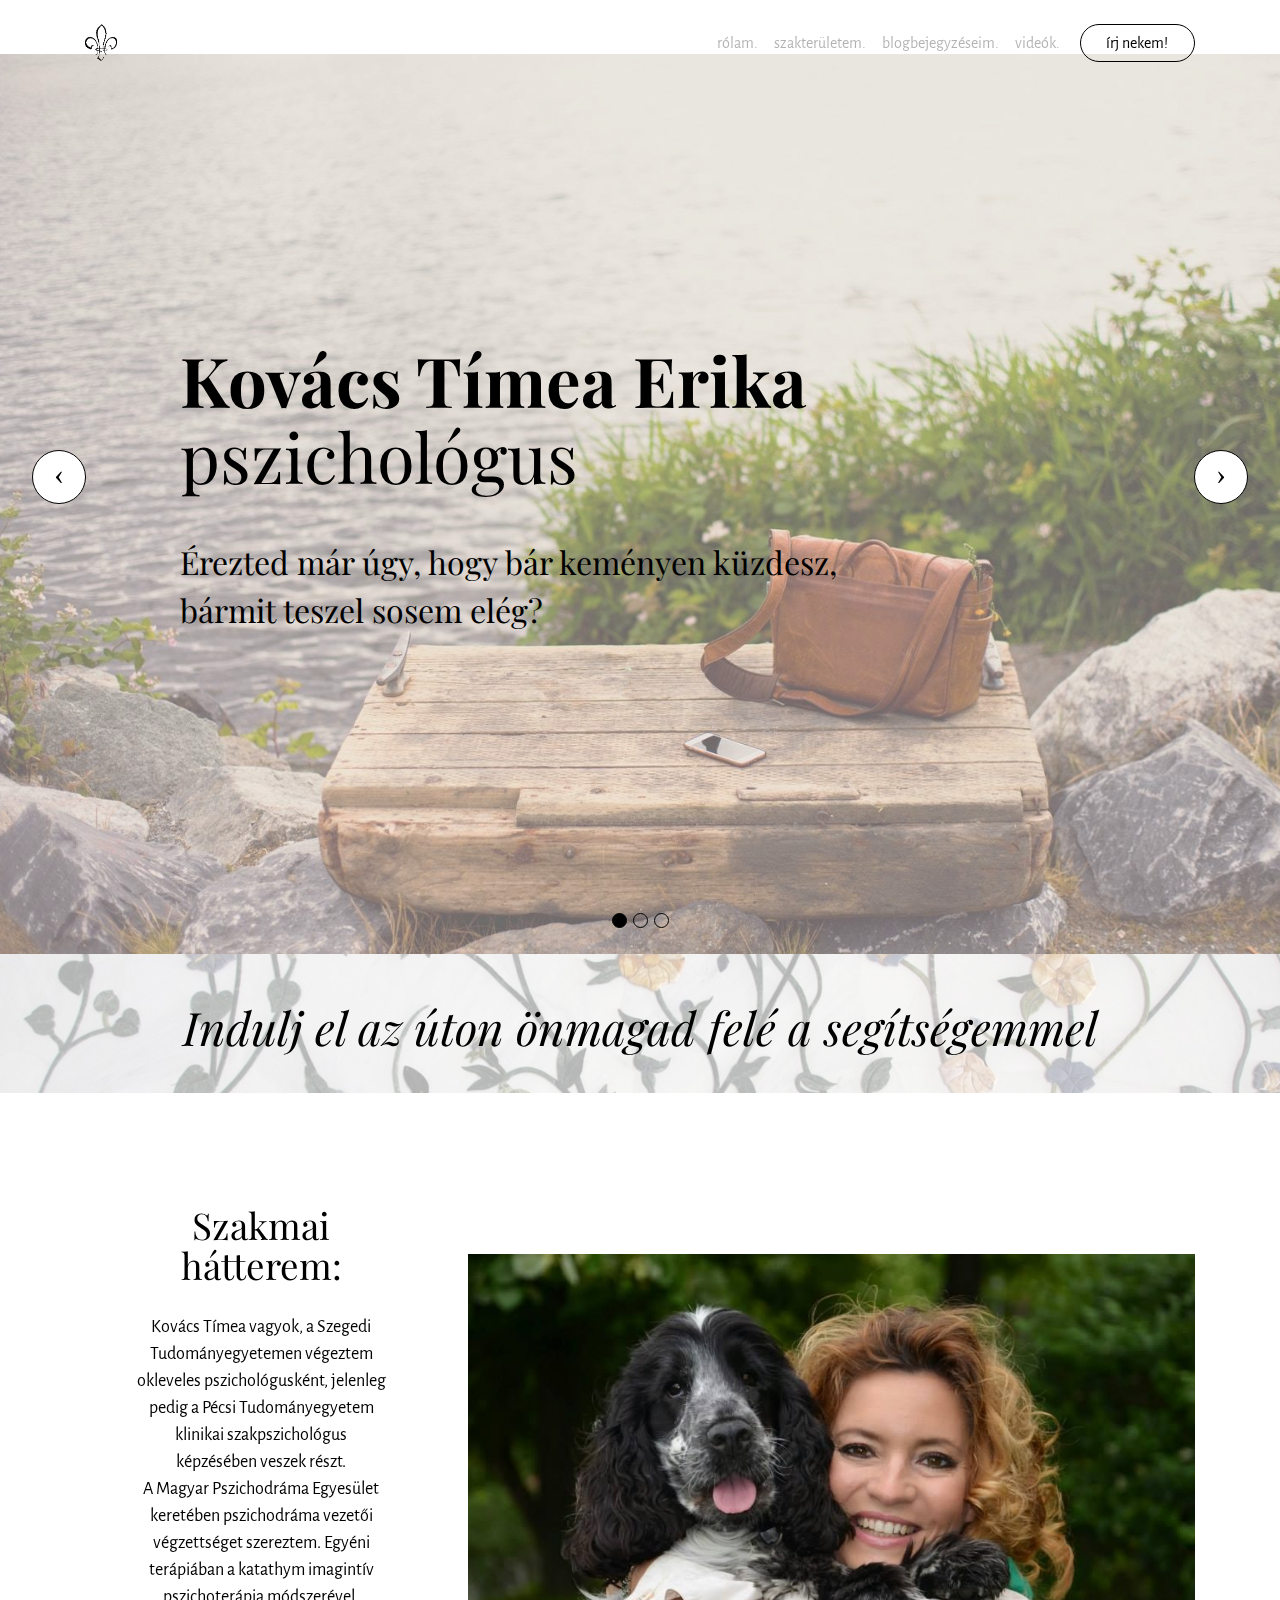
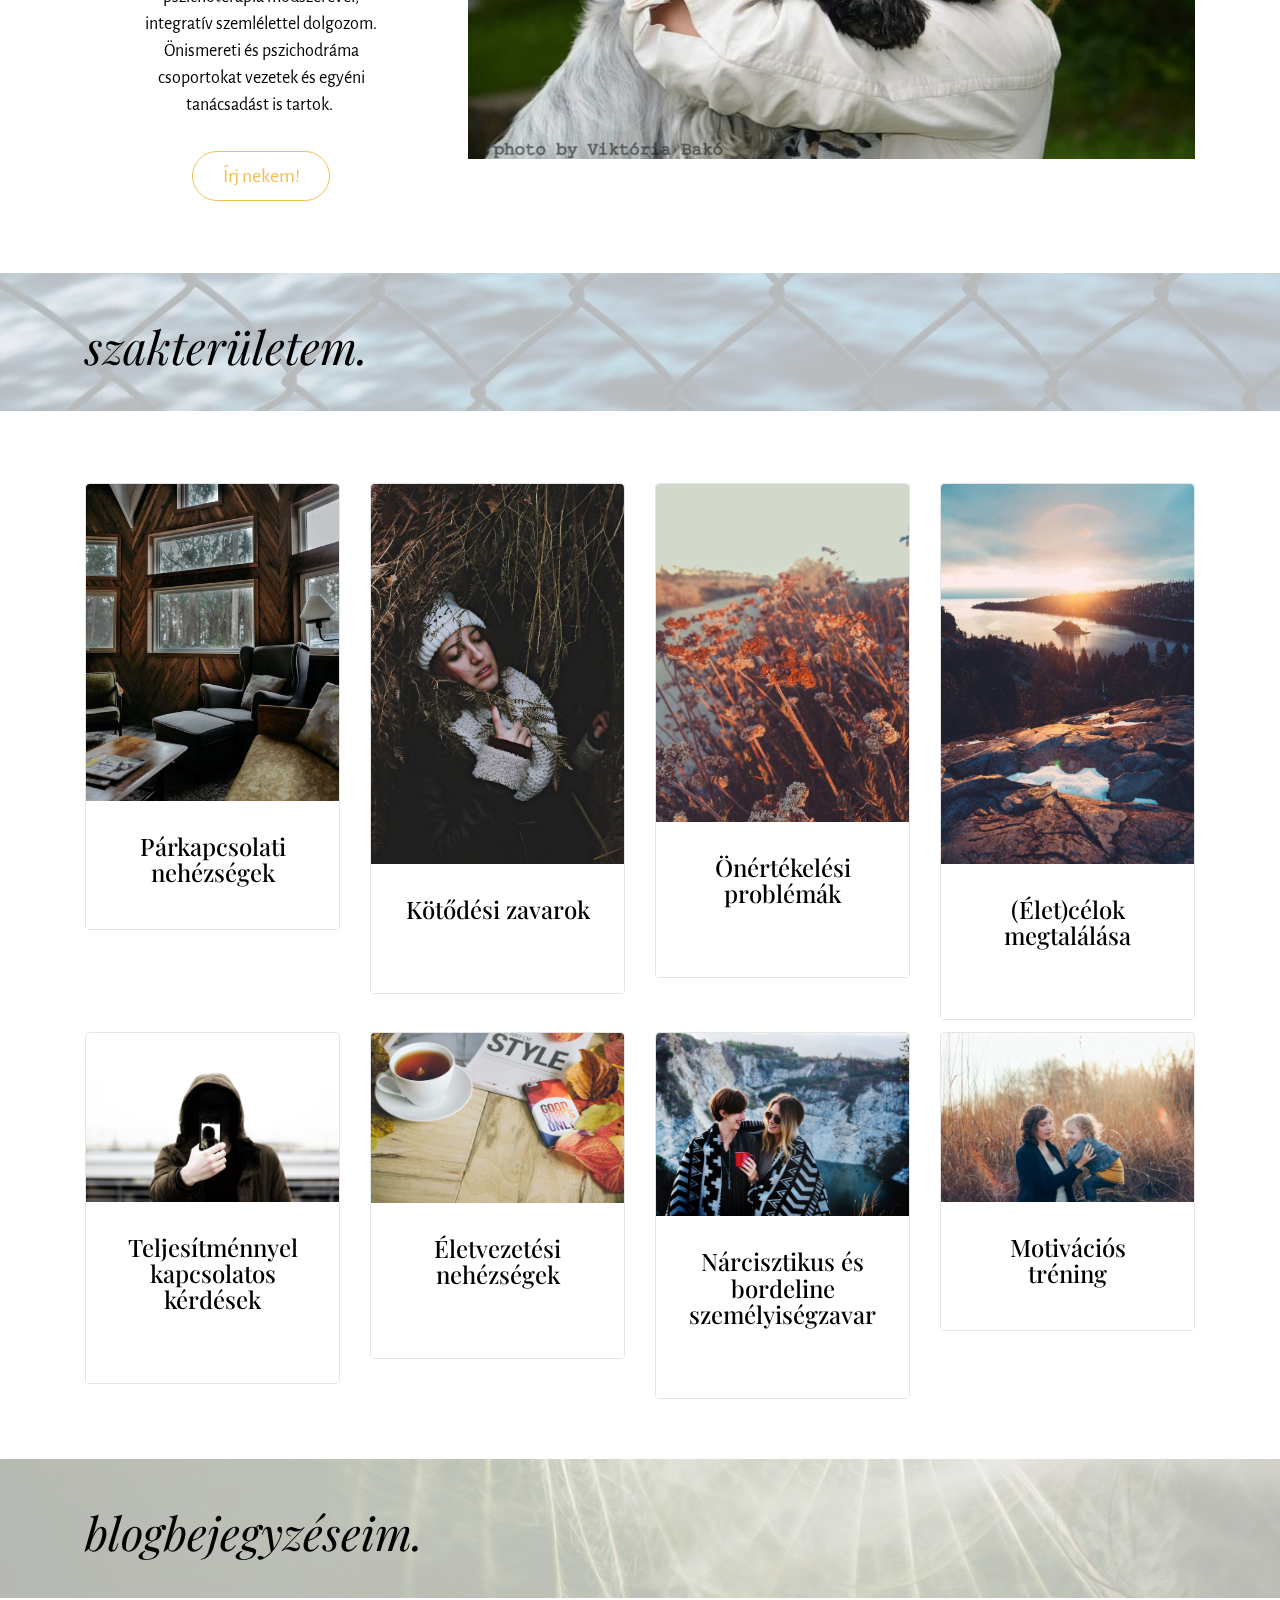
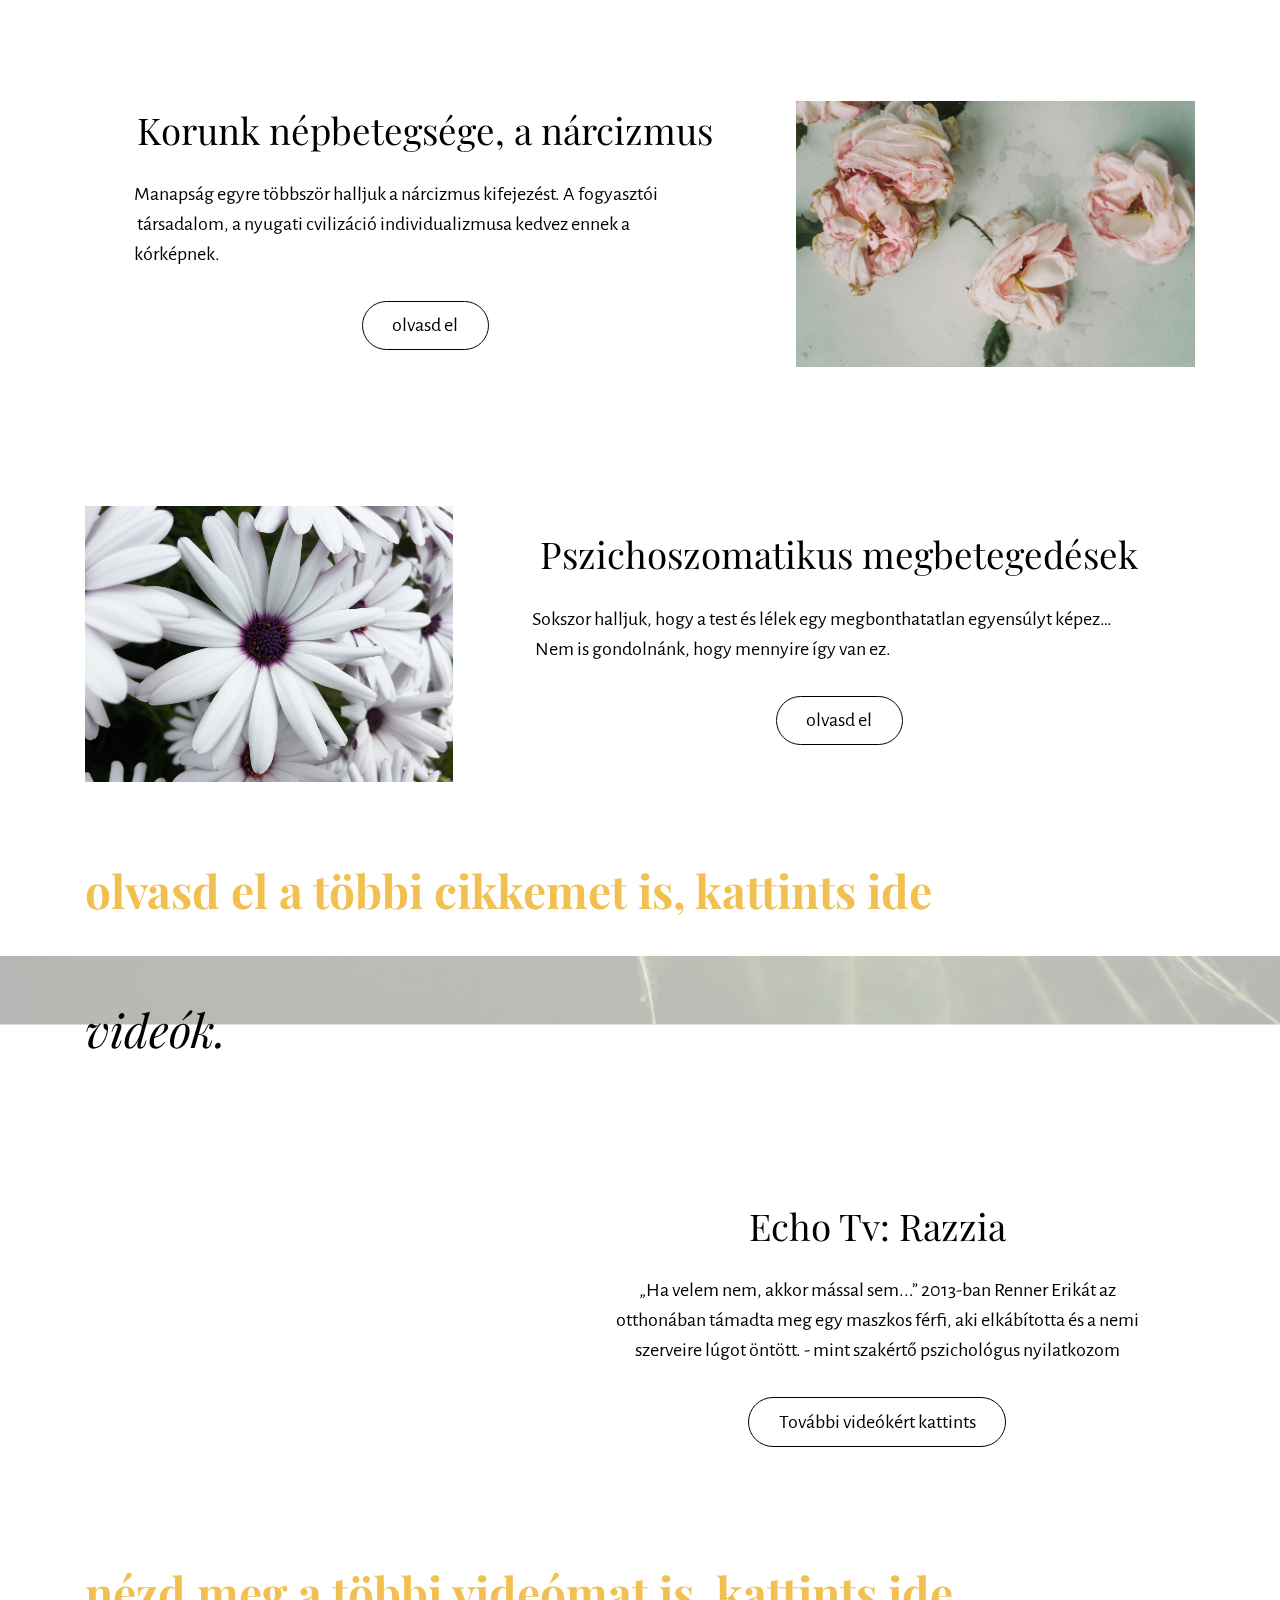
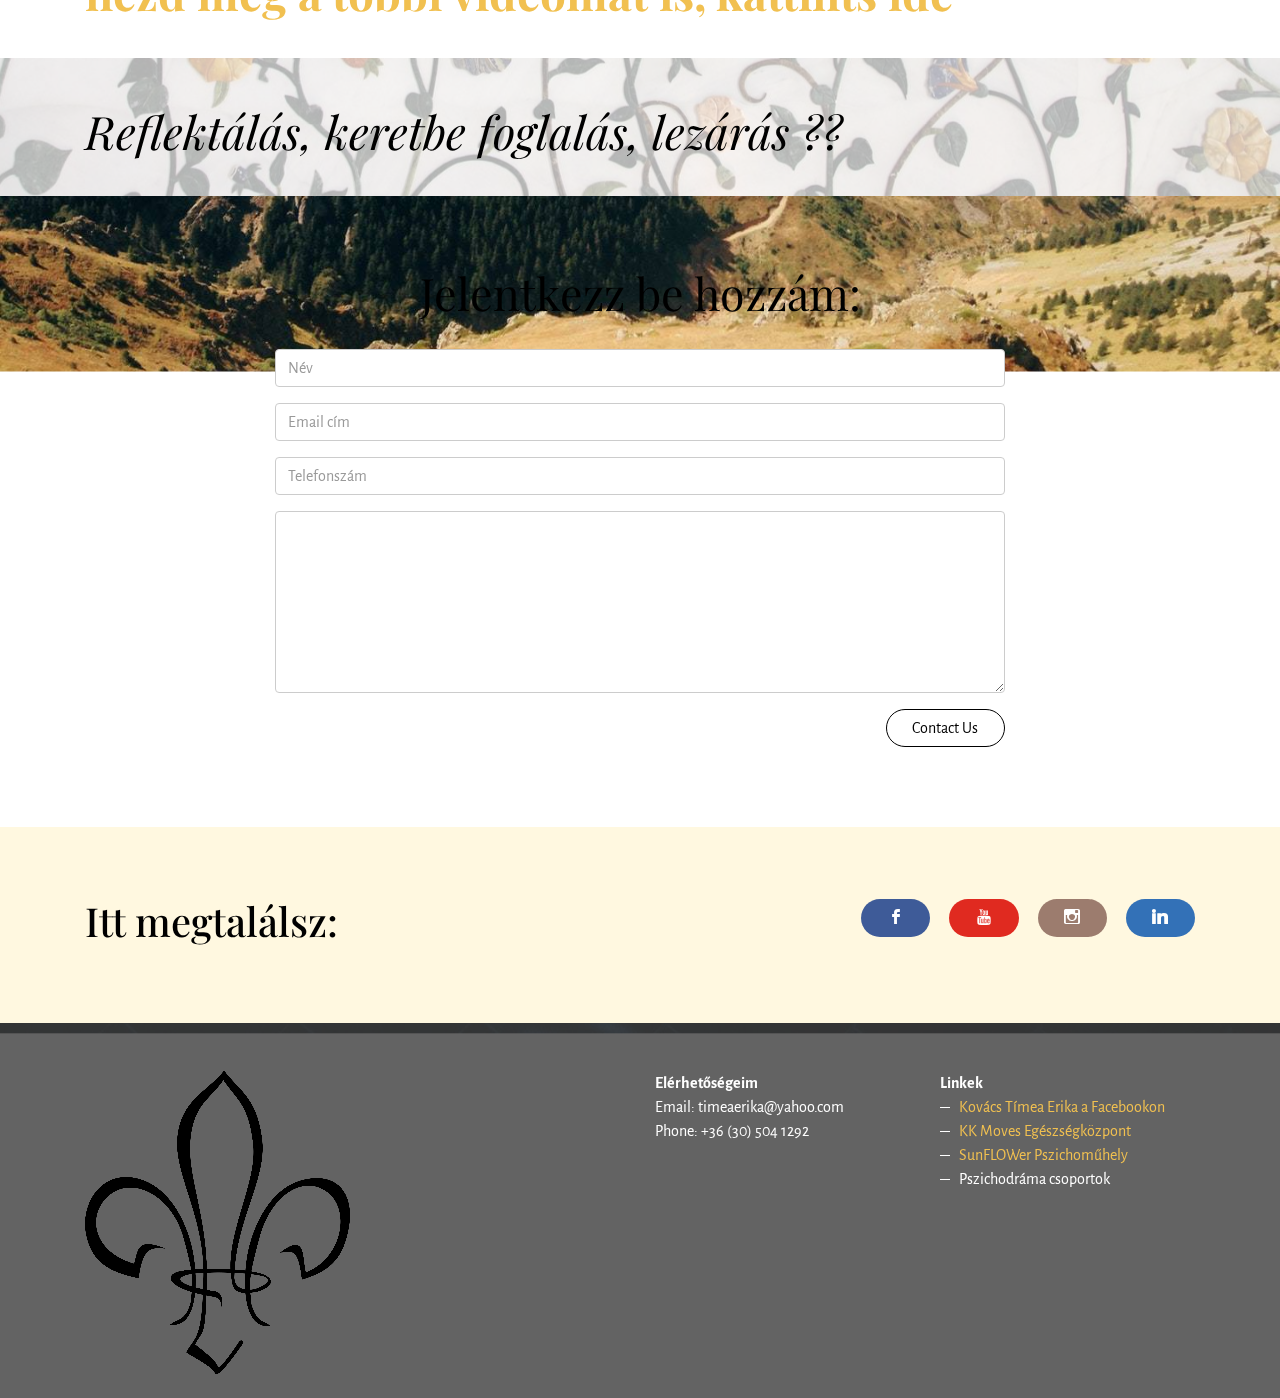
<file: index.html>
<!DOCTYPE html>
<html>
<head>
  <!-- Site made with Mobirise Website Builder v4.3.4, https://mobirise.com -->
  <meta charset="UTF-8">
  <meta http-equiv="X-UA-Compatible" content="IE=edge">
  <meta name="generator" content="Mobirise v4.3.4, mobirise.com">
  <meta name="viewport" content="width=device-width, initial-scale=1">
  <link rel="shortcut icon" href="assets/images/clipart-stylized-fleur-de-lis-111x128.png" type="image/x-icon">
  <meta name="description" content="">
  <title>Home</title>
  <link rel="stylesheet" href="https://fonts.googleapis.com/css?family=Alegreya+Sans:400,700&subset=latin,vietnamese,latin-ext">
  <link rel="stylesheet" href="https://fonts.googleapis.com/css?family=Playfair+Display:400,700&subset=latin,cyrillic">
  <link rel="stylesheet" href="assets/tether/tether.min.css">
  <link rel="stylesheet" href="assets/bootstrap/css/bootstrap.min.css">
  <link rel="stylesheet" href="assets/socicon/css/socicon.min.css">
  <link rel="stylesheet" href="assets/puritym/css/style.css">
  <link rel="stylesheet" href="assets/mobirise/css/mbr-additional.css" type="text/css">
  
  
  
</head>
<body>
<nav class="navbar navbar-light mbr-navbar navbar-transparent" id="menu-0" data-rv-view="146">
    <div class="container">
        <button class="navbar-toggler pull-right hidden-md-up" type="button" data-toggle="collapse" data-target="#exCollapsingNavbar2">
            <div class="hamburger-icon"></div>
        </button>

        <div class="clearfix"></div>
        <div class="collapse navbar-toggleable-sm" id="exCollapsingNavbar2">
            <span class="navbar-logo"><a href="https://mobirise.com"><img src="assets/images/clipart-stylized-fleur-de-lis-111x128.png" alt="Mobirise"></a></span>
            <span><a class="navbar-brand text-white" href="https://mobirise.com"></a></span>

            <ul class="nav navbar-nav pull-xs-right"><li class="nav-item"><a class="btn btn-secondary-outline" href="index.html#form1-4">írj nekem!</a></li></ul>

            <ul class="nav navbar-nav pull-xs-right"><li class="nav-item"><a class="nav-link" href="index.html#msg-box4-i">rólam.</a></li><li class="nav-item"><a class="nav-link" href="index.html#content5-j">szakterületem.</a></li><li class="nav-item"><a class="nav-link" href="munkaim.html#content5-z" target="_blank">blogbejegyzéseim.</a></li> <li class="nav-item"><a class="nav-link" href="munkaim.html#content5-1b" target="_blank">videók.</a></li></ul>
        </div>
    </div>
</nav>

<section class="mbr-slider mbr-section mbr-section__container carousel slide mbr-section-nopadding mbr-after-navbar" data-ride="carousel" data-keyboard="false" data-wrap="true" data-interval="false" id="slider-f" data-rv-view="128" style="background-color: rgb(255, 255, 255);">
    <div>
        <div>
            <div>
                <ol class="carousel-indicators">
                    <li data-app-prevent-settings="" data-target="#slider-f" class="active" data-slide-to="0"></li><li data-app-prevent-settings="" data-target="#slider-f" data-slide-to="1"></li><li data-app-prevent-settings="" data-target="#slider-f" data-slide-to="2"></li>
                </ol>
                <div class="carousel-inner" role="listbox">
                    <div class="mbr-section carousel-item dark center mbr-section-full active" style="background-image: url(assets/images/mbr-1620x1080.jpg);">
                        <div class="mbr-table-cell">
                         <div class="mbr-overlay" style="opacity: 0.4; background-color: rgb(255, 255, 255);"></div>
                            <div class=" container">
                                
                                <div class="row">
                                    <div class="col-md-8 col-md-offset-1">
                                        <h2 class="mbr-section-title display-1"><strong>Kovács Tímea Erika</strong>&nbsp;<br>pszichológus</h2>
                                        <p class="lead">Érezted már úgy, hogy bár keményen küzdesz, bármit teszel sosem elég?&nbsp;</p>

                                        
                                    </div>
                                </div>
                            </div>
                        </div>
                    </div><div class="mbr-section carousel-item dark center mbr-section-full" style="background-image: url(assets/images/mbr-1.jpg);">
                        <div class="mbr-table-cell">
                         <div class="mbr-overlay" style="opacity: 0.5; background-color: rgb(255, 255, 255);"></div>
                            <div class=" container">
                                
                                <div class="row">
                                    <div class="col-md-8 col-md-offset-3 text-xs-right">
                                        
                                        <p class="lead"><strong>Túlzottan számít mások véleménye? Gyakran találod magad olyan kapcsolatokban, ahol egy idő után úgy érzed mintha nem is Te lennél?<br></strong><br><em>Mintha elveszett volna belőled valami...</em></p>

                                        
                                    </div>
                                </div>
                            </div>
                        </div>
                    </div><div class="mbr-section carousel-item dark center mbr-section-full" style="background-image: url(assets/images/mbr-1440x1080.jpg);">
                        <div class="mbr-table-cell">
                         <div class="mbr-overlay"></div>
                            <div class=" container">
                                
                                <div class="row">
                                    <div class="col-md-8 col-md-offset-2 text-xs-center">
                                        
                                        <p class="lead">Gyakran tör rád szorongás, és egyre inkább úgy érzed, hogy egyedül nem boldogulsz?
<br>Lehet, hogy túl erősen működik benned a megfelelni vágyás…
<br><br>Érdemes ilyenkor kicsit önmagunkkal törődnünk!</p>

                                        
                                    </div>
                                </div>
                            </div>
                        </div>
                    </div>
                </div>
                
                <a data-app-prevent-settings="" class="left carousel-control" role="button" data-slide="prev" href="#slider-f">
                    <span class="icon-prev" aria-hidden="true"></span>
                    <span class="sr-only">Previous</span>
                </a>
                <a data-app-prevent-settings="" class="right carousel-control" role="button" data-slide="next" href="#slider-f">
                    <span class="icon-next" aria-hidden="true"></span>
                    <span class="sr-only">Next</span>
                </a>
            </div>
        </div>
    </div>
</section>

<section class="mbr-section mbr-parallax-background col-undefined" id="content5-h" data-rv-view="140" style="background-image: url(assets/images/mbr-1-1620x1080.jpg); padding-top: 3rem; padding-bottom: 0rem;">
    <div class="mbr-overlay" style="opacity: 0.7; background-color: rgb(255, 255, 255);"></div>
    <div class="container">
        <h3 class="mbr-section-title display-2"><em>Indulj el az úton önmagad felé a segítségemmel</em></h3>
        
    </div>
</section>

<section class="mbr-section mbr-section-nopadding" id="msg-box4-i" data-rv-view="143" style="background-color: rgb(255, 255, 255); padding-top: 3rem; padding-bottom: 0rem;">
    
    <div class="container">
        <div class="row">
            
            <div class="col-xs-12 col-lg-3 mbr-inner-padding text-xs-center mbr-table-cell-lg">
                <h3 class="mbr-section-title display-4">Szakmai hátterem:</h3>
                
                <div class="lead"><p>Kovács Tímea vagyok, a Szegedi Tudományegyetemen végeztem okleveles pszichológusként, jelenleg pedig a Pécsi Tudományegyetem klinikai szakpszichológus képzésében veszek részt. <br>A Magyar Pszichodráma Egyesület keretében pszichodráma vezetői végzettséget szereztem. Egyéni terápiában a katathym imagintív pszichoterápia módszerével, integratív szemlélettel dolgozom. Önismereti és pszichodráma csoportokat vezetek és egyéni tanácsadást is tartok.&nbsp;</p></div>
                <div><a class="btn btn-lg btn-warning-outline btn-warning" href="index.html#form1-4">Írj nekem!</a></div>
            </div>
            <div class="col-xs-12 col-lg-9 mbr-table-cell-lg image-size" style="width: 50%;">
                <div class="mbr-figure"><img src="assets/images/timi-960x666.jpg"></div>
            </div>
        </div>
    </div>
</section>

<section class="mbr-section mbr-parallax-background col-undefined" id="content5-j" data-rv-view="148" style="background-image: url(assets/images/mbr-2-1620x1080.jpg); padding-top: 3rem; padding-bottom: 0rem;">
    <div class="mbr-overlay" style="opacity: 0.7; background-color: rgb(255, 255, 255);"></div>
    <div class="container">
        <h3 class="mbr-section-title display-2"><em>szakterületem.</em></h3>
        
    </div>
</section>

<section class="mbr-section mbr-section-small" id="features1-7" data-rv-view="151" style="background-color: rgb(255, 255, 255); padding-top: 4.5rem; padding-bottom: 0rem;">
    
    <div class="container">
        <div class="row">
            <div class="col-sm-6 col-md-3">
                <div class="card cart-block">
                    <div><img src="assets/images/mbr-864x1080.jpg" class="card-img-top"></div>
                    <div class="card-block">
                        <h4 class="card-title text-xs-center">Párkapcsolati nehézségek</h4>
                        
                        
                    </div>
                </div>
            </div>
            <div class="col-sm-6 col-md-3">
                <div class="card cart-block">
                    <div><img src="assets/images/mbr-1-720x1080.jpg" class="card-img-top"></div>
                    <div class="card-block">
                        <h4 class="card-title text-xs-center">Kötődési zavarok
<div><br></div></h4>
                        
                        
                    </div>
                </div>
            </div>
            <div class="col-sm-6 col-md-3">
                <div class="card cart-block">
                    <div><img src="assets/images/mbr-810x1080.jpg" class="card-img-top"></div>
                    <div class="card-block">
                        <h4 class="card-title text-xs-center">Önértékelési problémák 
<div><br></div></h4>
                        
                        
                    </div>
                </div>
            </div>
            <div class="col-sm-6 col-md-3">
                <div class="card cart-block">
                    <div><img src="assets/images/mbr-720x1080.jpg" class="card-img-top"></div>
                    <div class="card-block">
                        <h4 class="card-title text-xs-center">(Élet)célok megtalálása
<div><br></div></h4>
                        
                        
                    </div>
                </div>
            </div>
        </div>
    </div>
</section>

<section class="mbr-section mbr-section-small" id="features1-k" data-rv-view="154" style="background-color: rgb(255, 255, 255); padding-top: 0rem; padding-bottom: 3rem;">
    
    <div class="container">
        <div class="row">
            <div class="col-sm-6 col-md-3">
                <div class="card cart-block">
                    <div><img src="assets/images/mbr-1200x800.jpg" class="card-img-top"></div>
                    <div class="card-block">
                        <h4 class="card-title text-xs-center">Teljesítménnyel kapcsolatos kérdések
<div><br></div></h4>
                        
                        
                    </div>
                </div>
            </div>
            <div class="col-sm-6 col-md-3">
                <div class="card cart-block">
                    <div><img src="assets/images/mbr-1200x805.jpg" class="card-img-top"></div>
                    <div class="card-block">
                        <h4 class="card-title text-xs-center"><div>Életvezetési nehézségek
</div><div><br></div></h4>
                        
                        
                    </div>
                </div>
            </div>
            <div class="col-sm-6 col-md-3">
                <div class="card cart-block">
                    <div><img src="assets/images/mbr-1200x870.jpg" class="card-img-top"></div>
                    <div class="card-block">
                        <h4 class="card-title text-xs-center">Nárcisztikus és bordeline személyiségzavar<div><br></div></h4>
                        
                        
                    </div>
                </div>
            </div>
            <div class="col-sm-6 col-md-3">
                <div class="card cart-block">
                    <div><img src="assets/images/mbr-1-1200x800.jpg" class="card-img-top"></div>
                    <div class="card-block">
                        <h4 class="card-title text-xs-center"><div>Motivációs tréning</div></h4>
                        
                        
                    </div>
                </div>
            </div>
        </div>
    </div>
</section>

<section class="mbr-section mbr-parallax-background col-undefined" id="content5-l" data-rv-view="157" style="background-image: url(assets/images/mbr-3-1620x1080.jpg); padding-top: 3rem; padding-bottom: 0rem;">
    <div class="mbr-overlay" style="opacity: 0.7; background-color: rgb(255, 255, 255);"></div>
    <div class="container">
        <h3 class="mbr-section-title display-2"><em>blogbejegyzéseim.</em></h3>
        
    </div>
</section>

<section class="mbr-section mbr-section-nopadding" id="msg-box4-m" data-rv-view="160" style="background-color: rgb(255, 255, 255); padding-top: 3rem; padding-bottom: 1.5rem;">
    
    <div class="container">
        <div class="row">
            
            <div class="col-xs-12 col-lg-3 mbr-inner-padding text-xs-center mbr-table-cell-lg">
                <h3 class="mbr-section-title display-4">Korunk népbetegsége, a nárcizmus</h3>
                
                <div class="lead"><p>Manapság egyre többször halljuk a nárcizmus kifejezést. A fogyasztói
&nbsp;<span style="font-size: 1.25rem;">társadalom, a nyugati cvilizáció individualizmusa kedvez ennek a kórképnek.</span></p></div>
                <div><a class="btn btn-lg btn-secondary-outline" href="munkaim.html#content5-y">olvasd el</a></div>
            </div>
            <div class="col-xs-12 col-lg-9 mbr-table-cell-lg image-size" style="width: 17%;">
                <div class="mbr-figure"><img src="assets/images/mbr-1623x1080.jpg"></div>
            </div>
        </div>
    </div>
</section>

<section class="mbr-section mbr-section-nopadding" id="msg-box4-n" data-rv-view="163" style="background-color: rgb(255, 255, 255); padding-top: 1.5rem; padding-bottom: 3rem;">
    
    <div class="container">
        <div class="row">
            <div class="col-xs-12 col-lg-9 mbr-table-cell-lg image-size" style="width: 17%;">
                <div class="mbr-figure"><img src="assets/images/mbr-1-1440x1080.jpg"></div>
            </div>
            <div class="col-xs-12 col-lg-3 mbr-inner-padding text-xs-center mbr-table-cell-lg">
                <h3 class="mbr-section-title display-4">Pszichoszomatikus megbetegedések</h3>
                
                <div class="lead"><p>Sokszor halljuk, hogy a test és lélek egy megbonthatatlan egyensúlyt képez…
&nbsp;<span style="font-size: 1.25rem;">Nem is gondolnánk, hogy mennyire így van ez.</span></p></div>
                <div><a class="btn btn-lg btn-secondary-outline" href="munkaim.html#content5-1c">olvasd el</a></div>
            </div>
            
        </div>
    </div>
</section>

<section class="mbr-section col-undefined" id="content5-q" data-rv-view="166" style="background-color: rgb(255, 255, 255); padding-top: 0rem; padding-bottom: 0rem;">
    
    <div class="container">
        <h3 class="mbr-section-title display-2"><strong><a href="munkaim.html#content5-z" target="_blank">olvasd el a többi cikkemet is, kattints ide</a></strong></h3>
        
    </div>
</section>

<section class="mbr-section mbr-parallax-background col-undefined" id="content5-r" data-rv-view="169" style="background-image: url(assets/images/mbr-3-1620x1080.jpg); padding-top: 3rem; padding-bottom: 0rem;">
    <div class="mbr-overlay" style="opacity: 0.7; background-color: rgb(255, 255, 255);"></div>
    <div class="container">
        <h3 class="mbr-section-title display-2"><em>videók.</em></h3>
        
    </div>
</section>

<section class="mbr-section mbr-section-nopadding" id="msg-box5-19" data-rv-view="172" style="background-color: rgb(255, 255, 255); padding-top: 3rem; padding-bottom: 3rem;">
    
    <div class="container">
        <div class="row">
            <div class="col-xs-12 col-lg-9 mbr-table-cell-lg image-size" style="width: 21%;">
                <div class="mbr-figure"><iframe class="mbr-embedded-video" src="https://www.youtube.com/embed/dLr7DGo9-nA?rel=0&amp;amp;showinfo=0&amp;autoplay=0&amp;loop=0" width="1280" height="720" frameborder="0" allowfullscreen></iframe></div>
            </div>
            <div class="col-xs-12 col-lg-3 mbr-inner-padding text-xs-center mbr-table-cell-lg">
                <h3 class="mbr-section-title display-4">Echo Tv: Razzia</h3>
                
                <div class="lead"><p>„Ha velem nem, akkor mással sem...” 2013-ban Renner Erikát az otthonában támadta meg egy maszkos férfi, aki elkábította és a nemi szerveire lúgot öntött. - mint szakértő pszichológus nyilatkozom</p></div>
                <div><a class="btn btn-lg btn-secondary-outline" href="https://mobirise.com">További videókért kattints</a></div>
            </div>
            
        </div>
    </div>
</section>

<section class="mbr-section col-undefined" id="content5-1a" data-rv-view="175" style="background-color: rgb(255, 255, 255); padding-top: 0rem; padding-bottom: 0rem;">
    
    <div class="container">
        <h3 class="mbr-section-title display-2"><strong><a href="munkaim.html#content5-1b" target="_blank">nézd meg a többi videómat&nbsp;is, kattints ide</a></strong></h3>
        
    </div>
</section>

<section class="mbr-section mbr-parallax-background col-undefined" id="content5-p" data-rv-view="178" style="background-image: url(assets/images/mbr-1-1620x1080.jpg); padding-top: 3rem; padding-bottom: 0rem;">
    <div class="mbr-overlay" style="opacity: 0.7; background-color: rgb(255, 255, 255);"></div>
    <div class="container">
        <h3 class="mbr-section-title display-2"><em>Reflektálás, keretbe foglalás, lezárás ??</em></h3>
        
    </div>
</section>

<section class="mbr-section mbr-section-small mbr-parallax-background" id="form1-4" data-rv-view="181" style="background-image: url(assets/images/mbr-1440x1080.jpg); padding-top: 4.5rem; padding-bottom: 4.5rem;">
    
    <div class="container">
        <div class="row">
            <div class="col-sm-8 col-sm-offset-2" data-form-type="formoid">
                <h2 class="mbr-section-title display-3 text-xs-center">Jelentkezz be hozzám:</h2>

                <div data-form-alert="true"><div hidden="" data-form-alert-success="true">Köszönöm hogy kitöltötted, hamarosan válaszolok leveledre!</div></div>
                <form action="https://mobirise.com/" method="post" data-form-title="Jelentkezz be hozzám:">
                    <input type="hidden" value="EvLbf/HmbEFuRGpKKWK47tFA/b3qXutSaciQIdDR1Qp2XiQUlx9f4DZCEaJbc3uWXfNj0eAxG1f4QfwnpzoH/SDtsdwS+GyZYVs7Wz/PpujQjljzOxUQpwngNOxQ/wW8" data-form-email="true">
                    <div class="form-group">
                        <input type="text" class="form-control" name="name" required="" placeholder="Név" data-form-field="Name">
                    </div>
                    <div class="form-group">
                        <input type="email" class="form-control" name="email" required="" placeholder="Email cím" data-form-field="Email">
                    </div>
                    <div class="form-group">
                        <input type="tel" class="form-control" name="phone" placeholder="Telefonszám" data-form-field="Phone">
                    </div>
                    <div class="form-group">
                        <textarea class="form-control" name="message" rows="7" placeholder="" data-form-field="Message"></textarea>
                    </div>
                    <div class="text-xs-right"><button type="submit" class="btn btn-secondary-outline">Contact Us</button></div>
                </form>
            </div>
        </div>
    </div>
</section>

<section class="mbr-section mbr-section-small" id="social-buttons2-d" data-rv-view="190" style="background-color: rgb(255, 248, 224); padding-top: 4.5rem; padding-bottom: 4.5rem;">
    

    <div class="container">
        <div class="row">
            <div class="col-sm-4">
                <h2 class="mbr-section-title h1">Itt megtalálsz:&nbsp;</h2>
            </div>
            <div class="col-sm-8 text-xs-right"> <a class="btn btn-social socicon-bg-facebook" title="Facebook" target="_blank" href="http://www.facebook.com/timeaerika74?ref=br_rs"><i class="socicon socicon-facebook"></i></a>  <a class="btn btn-social socicon-bg-youtube" title="YouTube" target="_blank" href="https://www.youtube.com/channel/UCt_tncVAetpK5JeM8L-8jyw"><i class="socicon socicon-youtube"></i></a> <a class="btn btn-social socicon-bg-instagram" title="Instagram" target="_blank" href="https://instagram.com/mobirise/"><i class="socicon socicon-instagram"></i></a>   <a class="btn btn-social socicon-bg-linkedin" title="LinkedIn" target="_blank" href="https://www.linkedin.com/in/mobirise"><i class="socicon socicon-linkedin"></i></a> </div>
        </div>
    </div>
</section>

<section class="mbr-section mbr-section-small mbr-footer mbr-parallax-background" id="contacts1-e" data-rv-view="192" style="background-image: url(assets/images/mbr-2-1620x1080.jpg); padding-top: 3rem; padding-bottom: 1.5rem;">
    <div class="mbr-overlay" style="background-color: rgb(60, 60, 60); opacity: 0.8;"></div>
    <div class="container">
        <div class="row">
            <div class="col-xs-12 col-md-3">
                <div><img src="assets/images/clipart-stylized-fleur-de-lis-265x303.png"></div>
            </div>
            <div class="col-xs-12 col-md-3">
                <p></p>
            </div>
            <div class="col-xs-12 col-md-3">
                <p><strong>Elérhetőségeim</strong><br>
Email: timeaerika@yahoo.com<br>
Phone: +36 (30) 504 1292<br><br></p>
            </div>
            <div class="col-xs-12 col-md-3"><strong>Linkek</strong><ul><li><a href="http://www.facebook.com/timeaerika74?ref=br_rs" target="_blank">Kovács Tímea Erika a Facebookon</a></li><li><a href="http://kkmoves.net/kovacs-timea-erika/" target="_blank">KK Moves Egészségközpont</a></li><li><a href="http://www.facebook.com/pszichmuhely/" target="_blank">SunFLOWer Pszichoműhely</a></li><li>Pszichodráma csoportok</li></ul></div>
        </div>
    </div>
</section>


  <script src="assets/web/assets/jquery/jquery.min.js"></script>
  <script src="assets/tether/tether.min.js"></script>
  <script src="assets/bootstrap/js/bootstrap.min.js"></script>
  <script src="assets/smooth-scroll/SmoothScroll.js"></script>
  <script src="assets/bootstrap-carousel-swipe/bootstrap-carousel-swipe.js"></script>
  <script src="assets/jarallax/jarallax.js"></script>
  <script src="assets/puritym/js/script.js"></script>
  <script src="assets/formoid/formoid.min.js"></script>
  
  
</body>
</html>
</file>
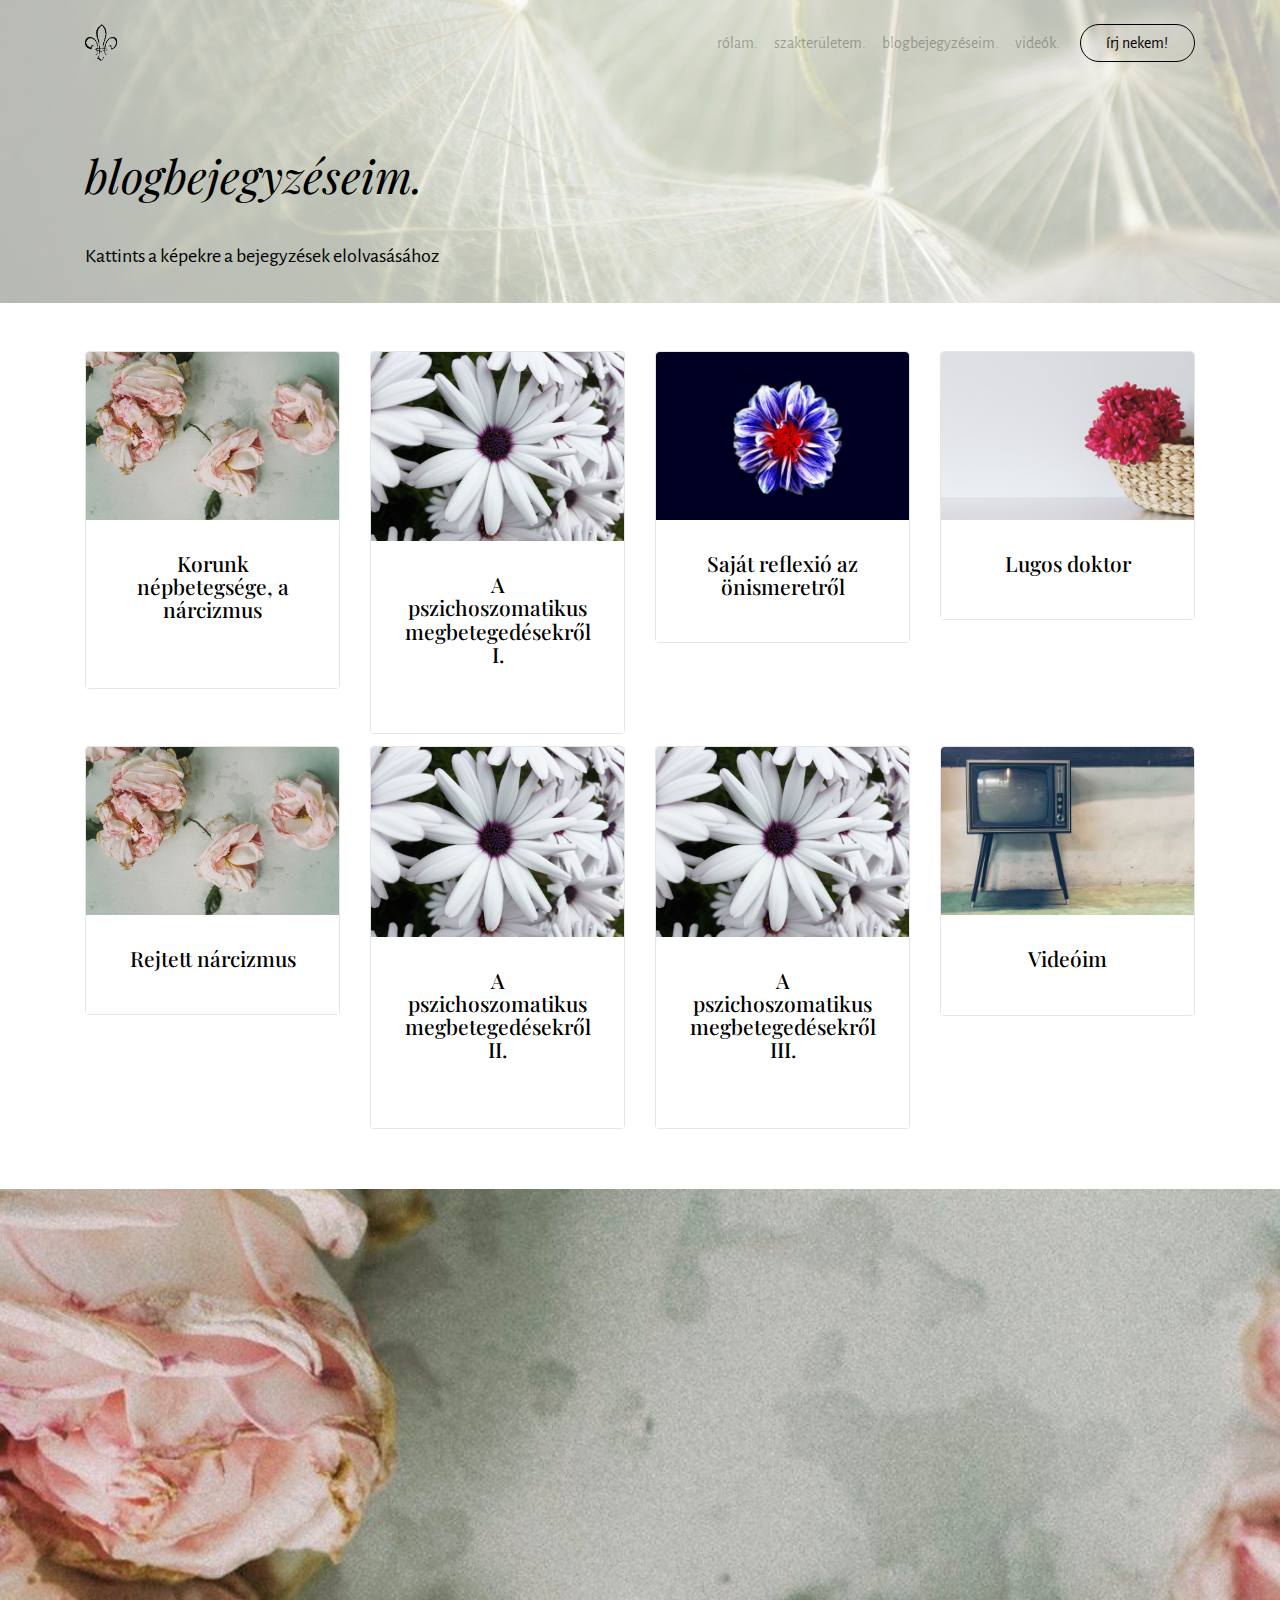
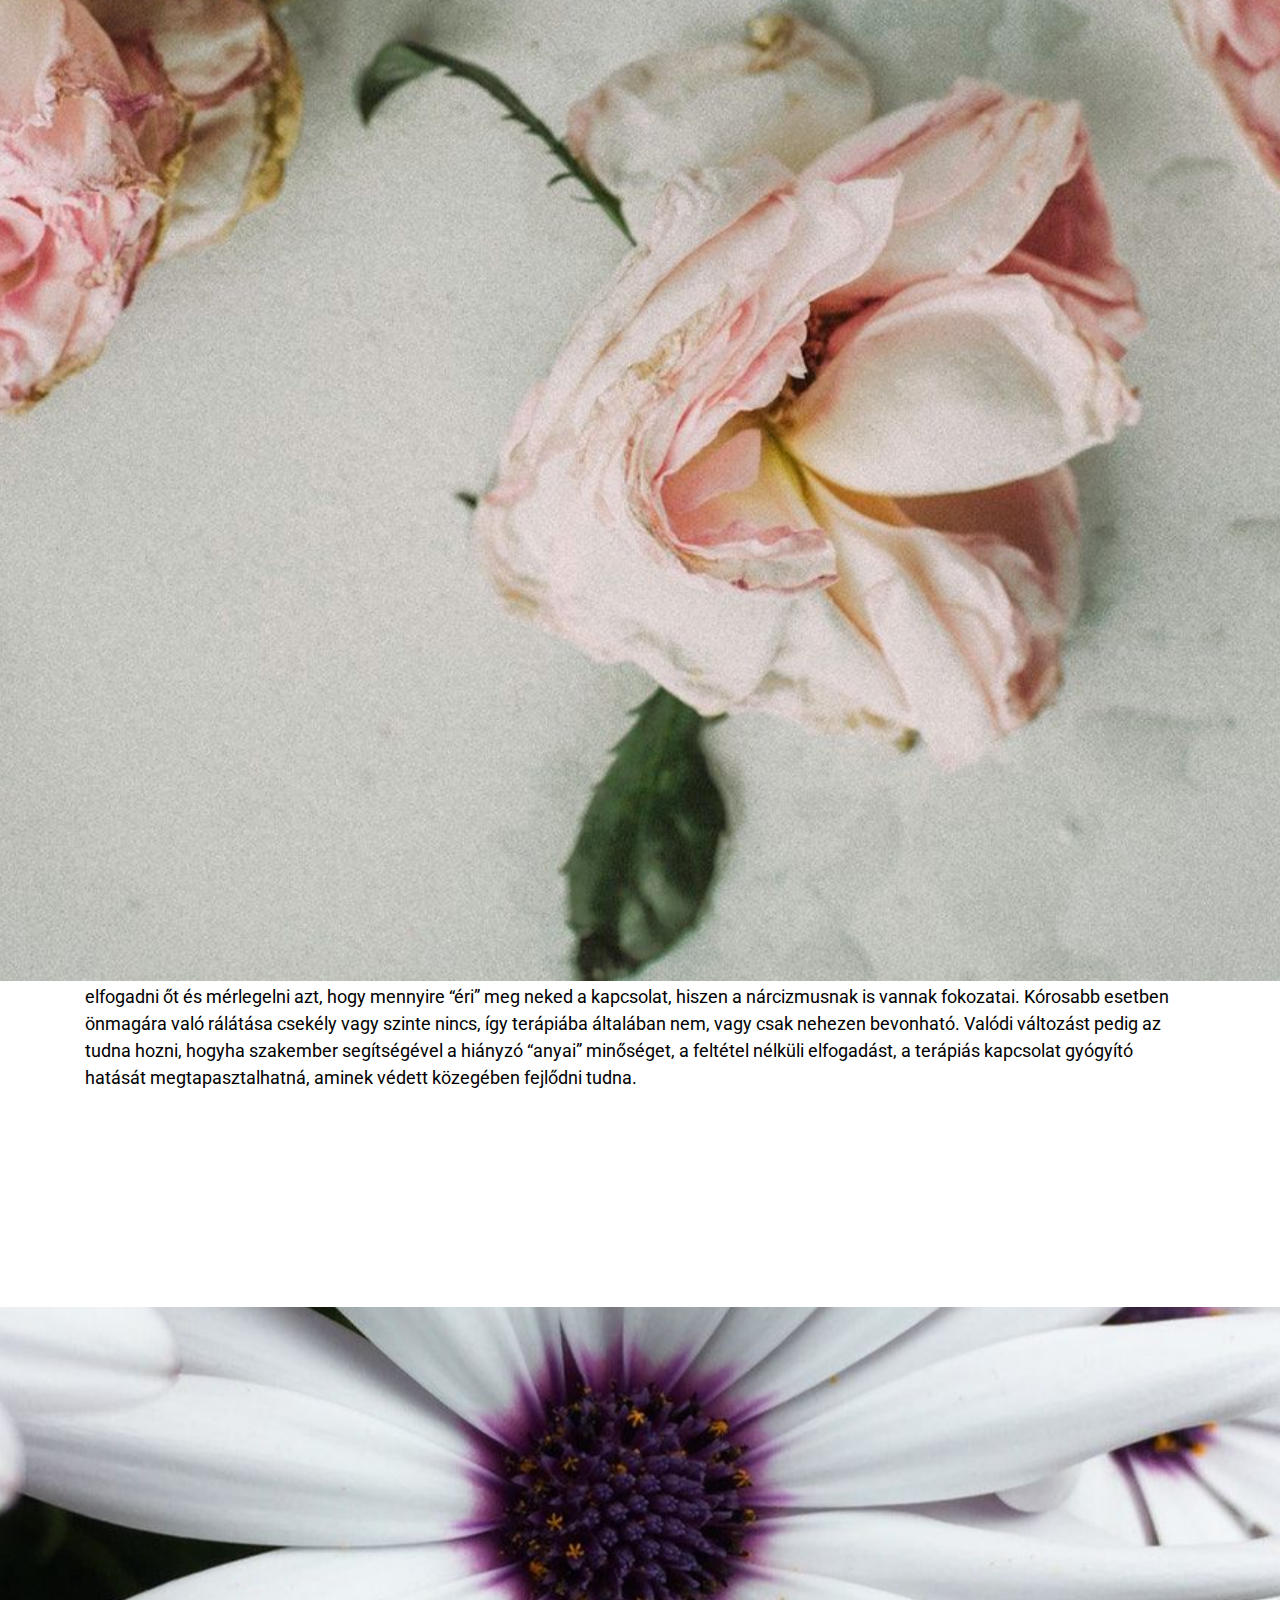
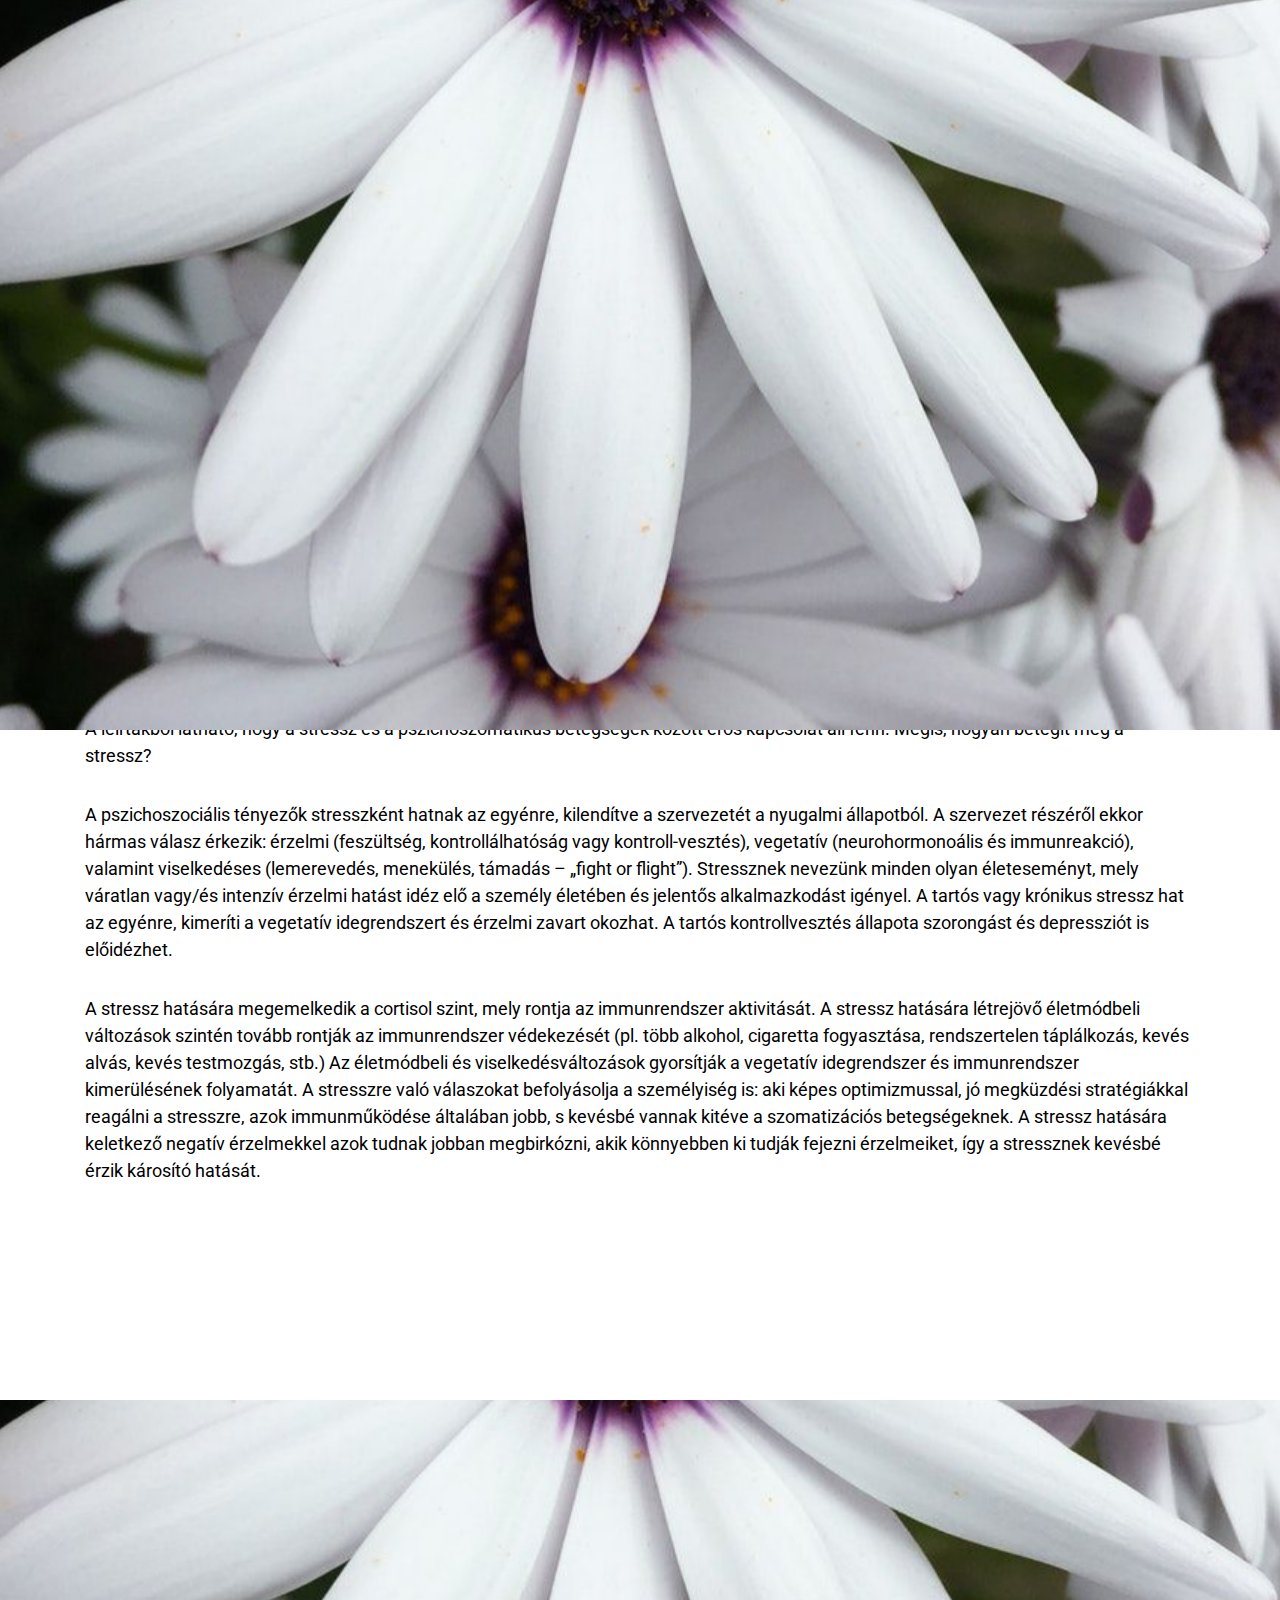
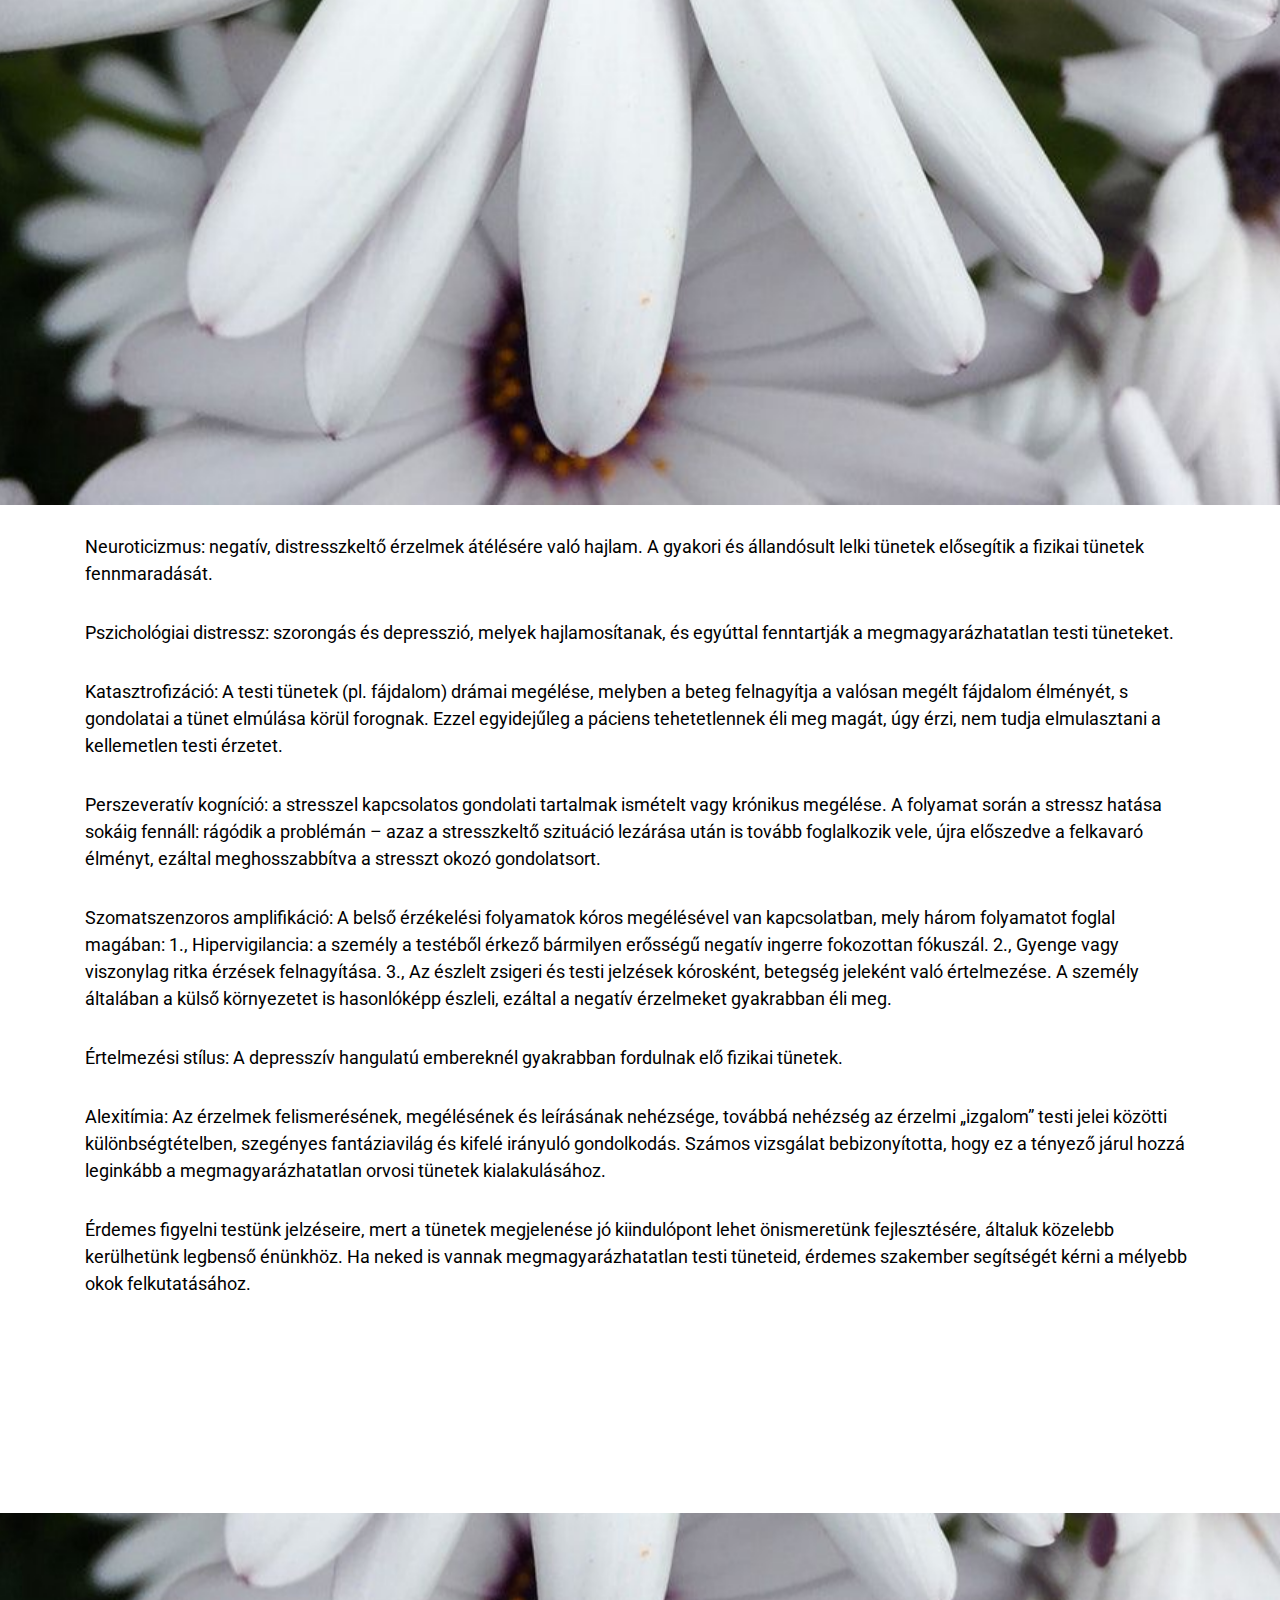
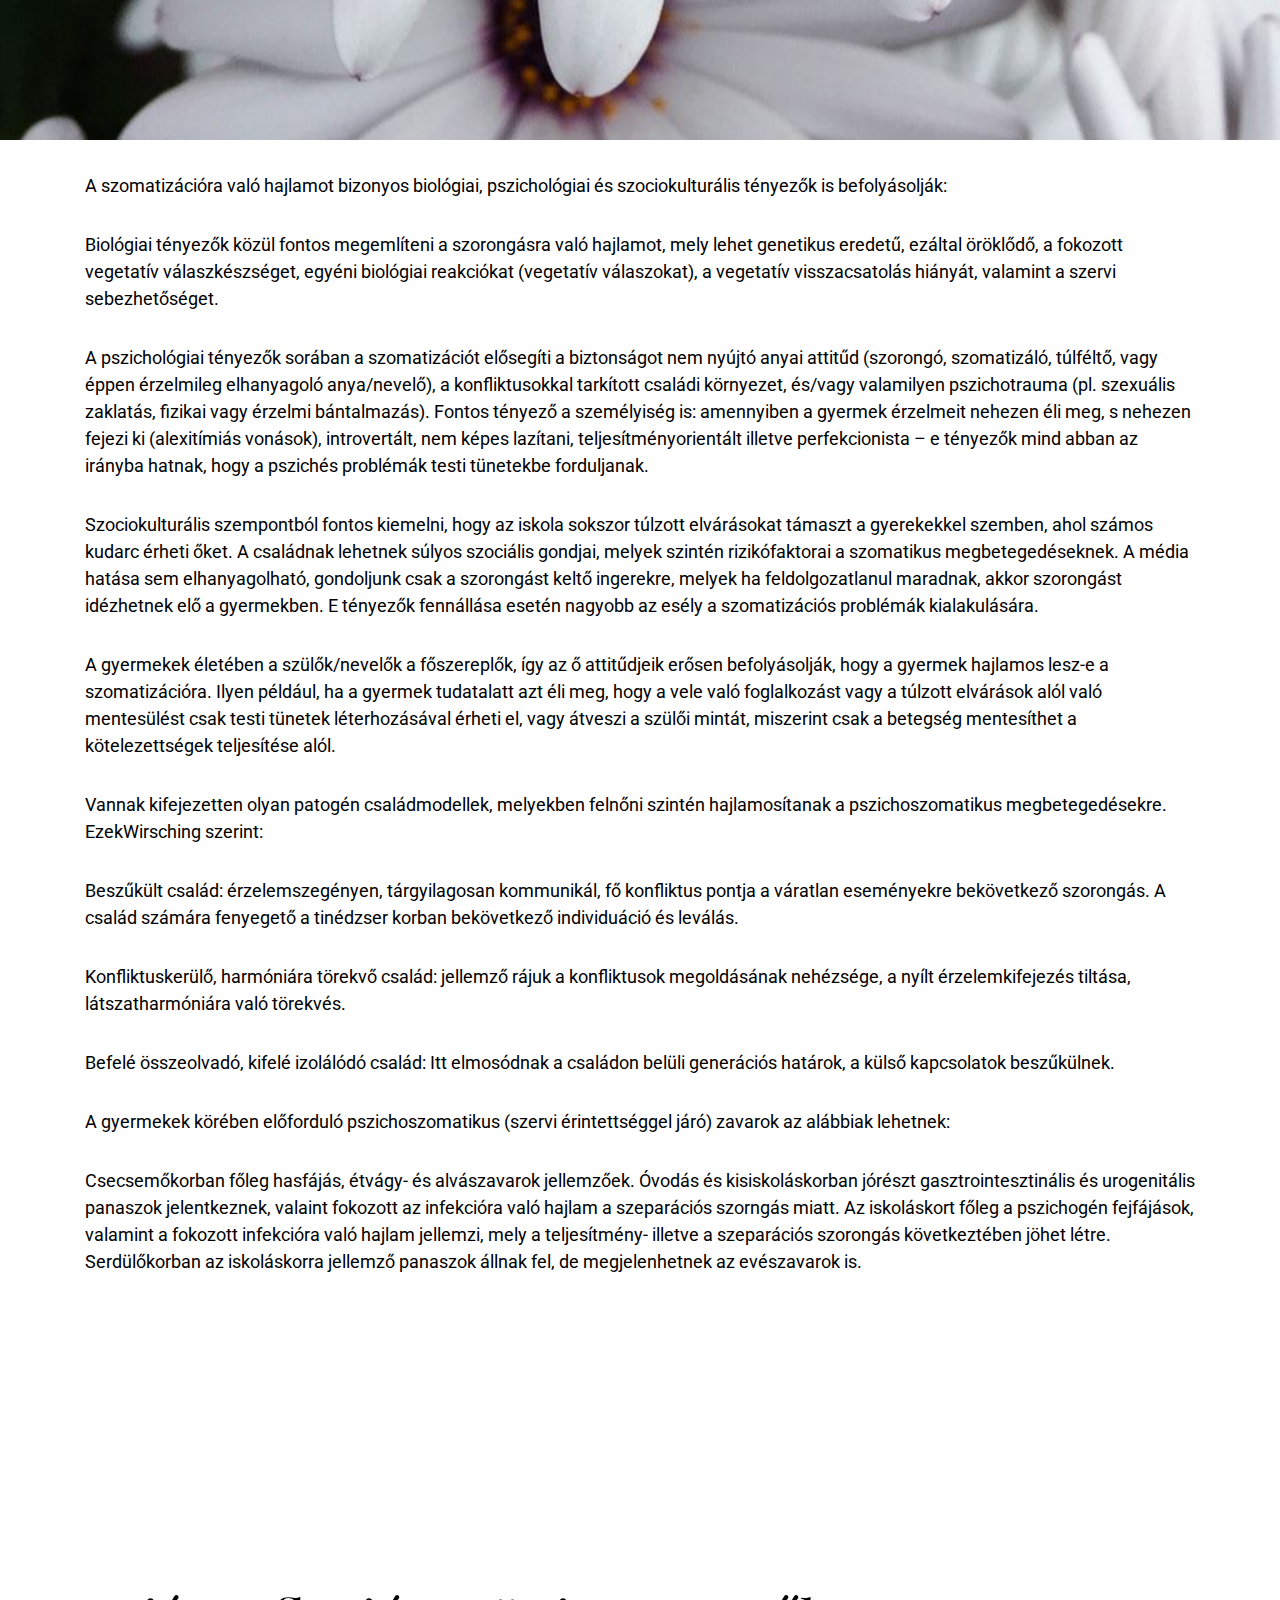
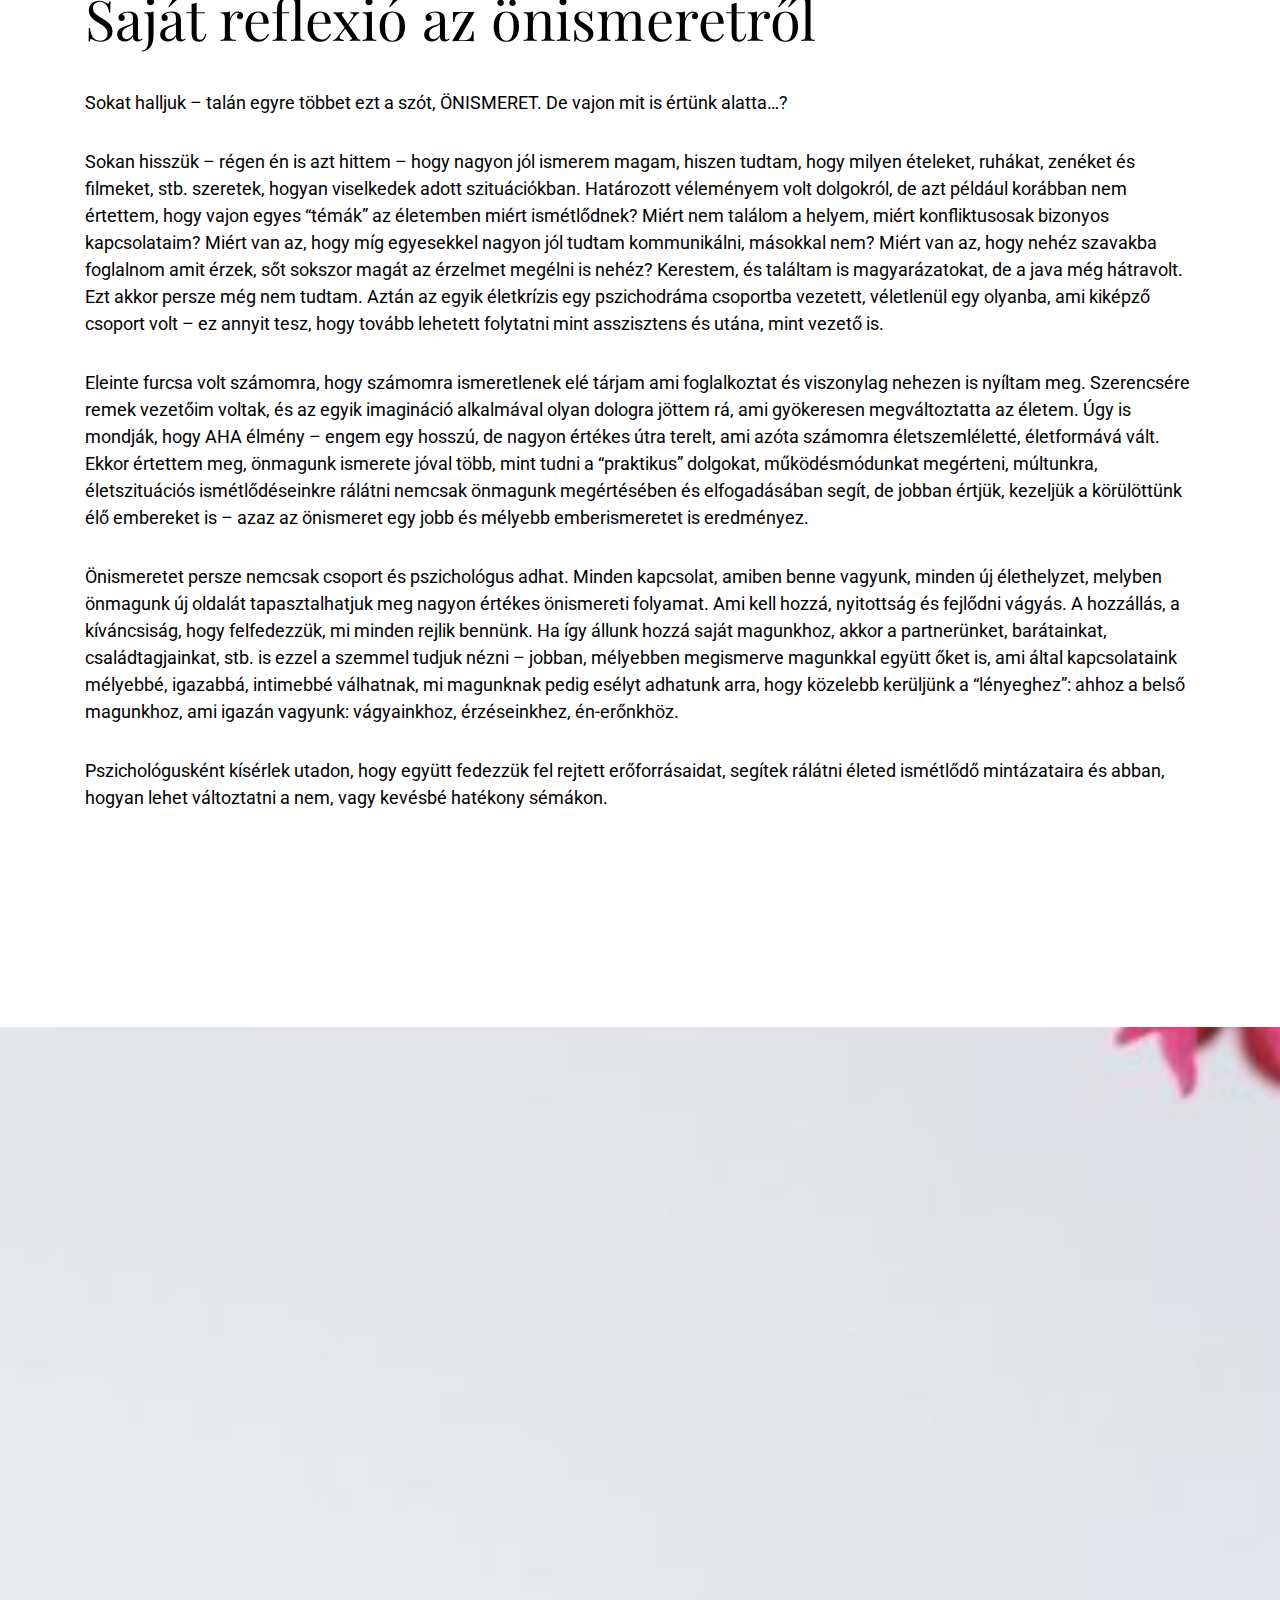
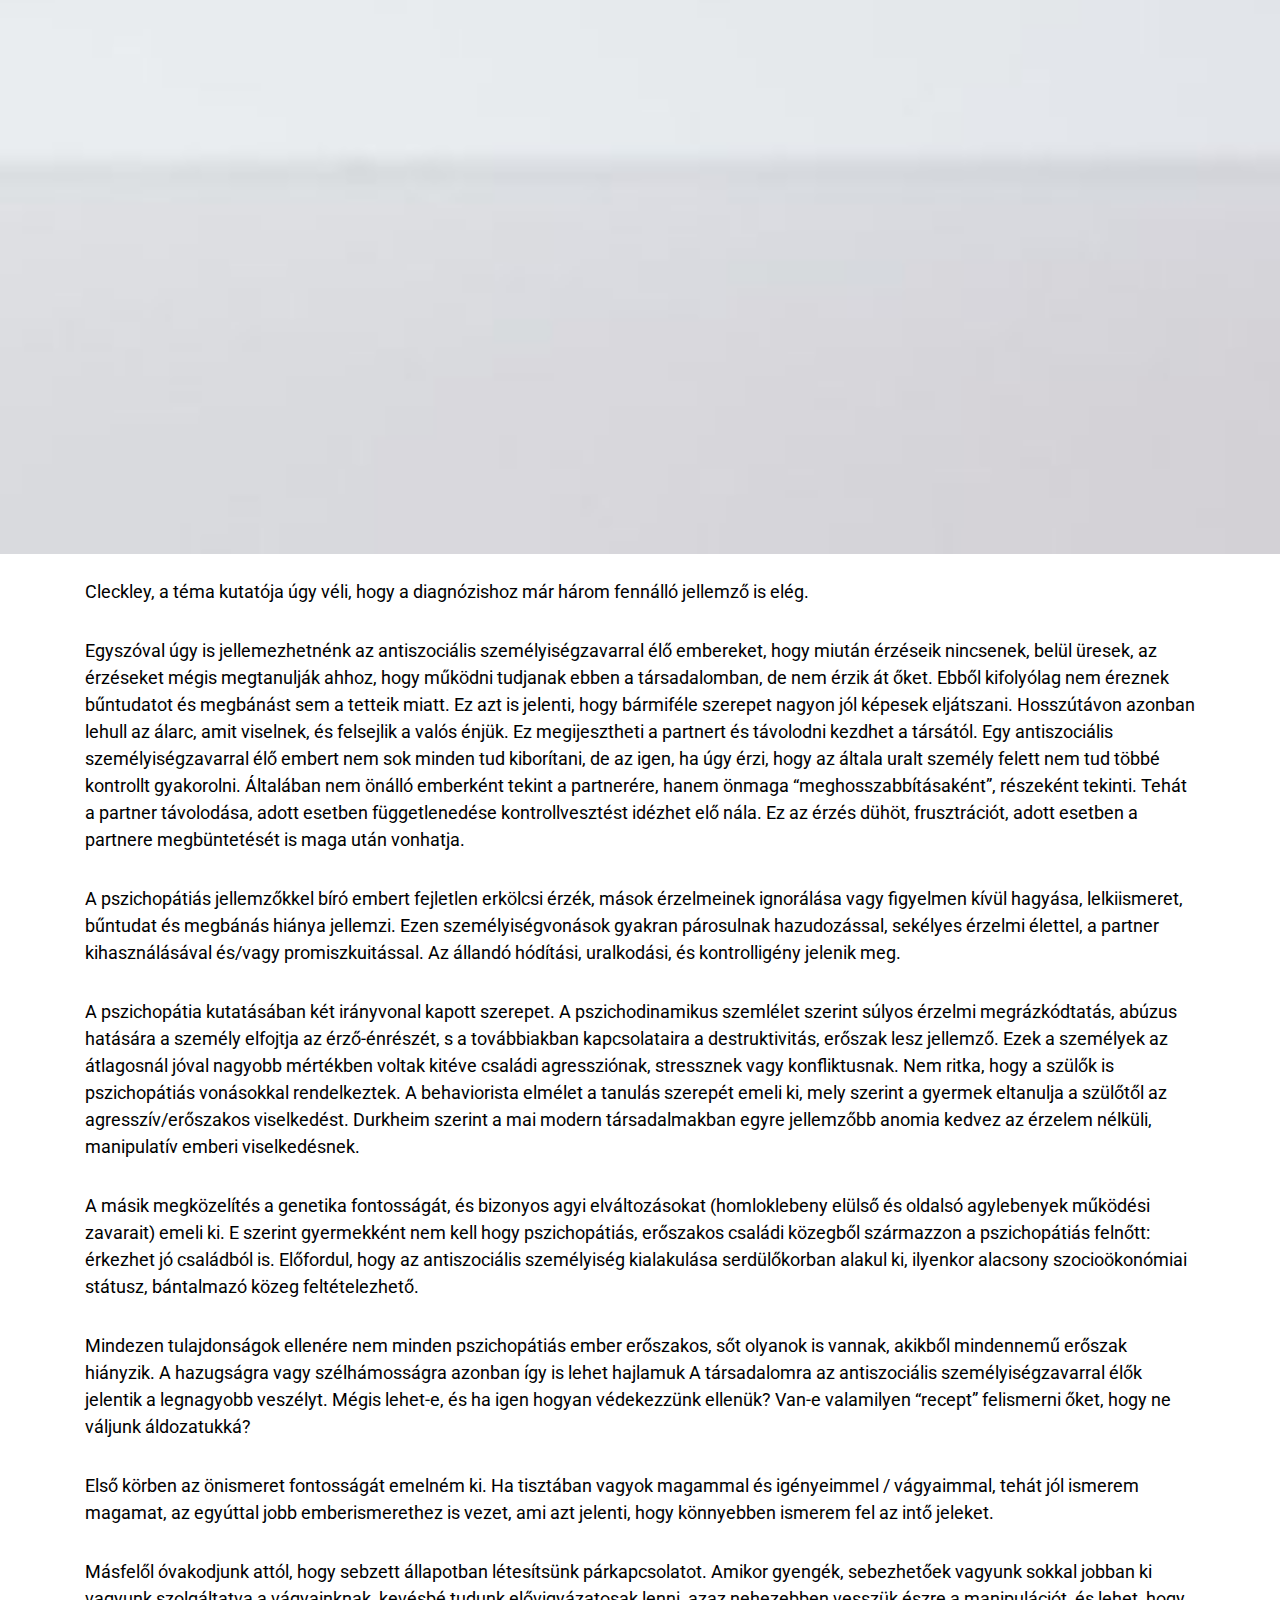
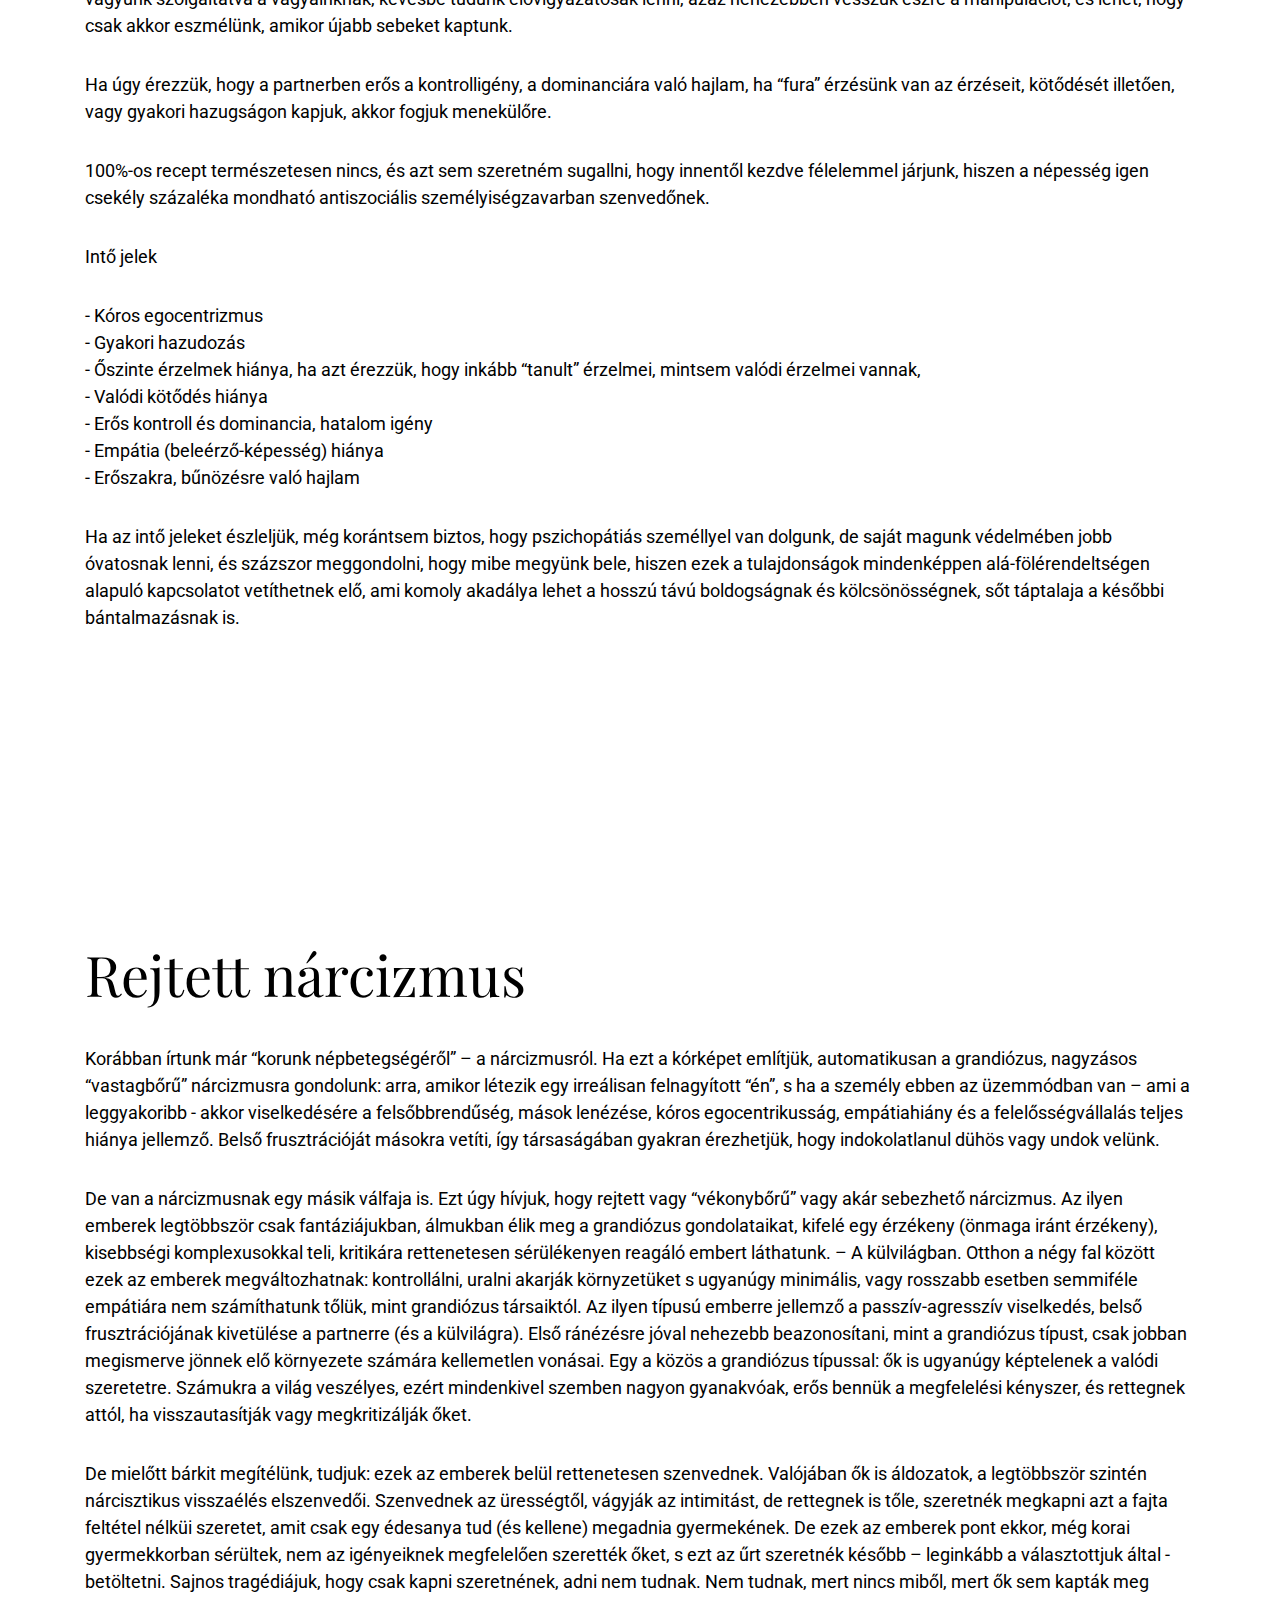
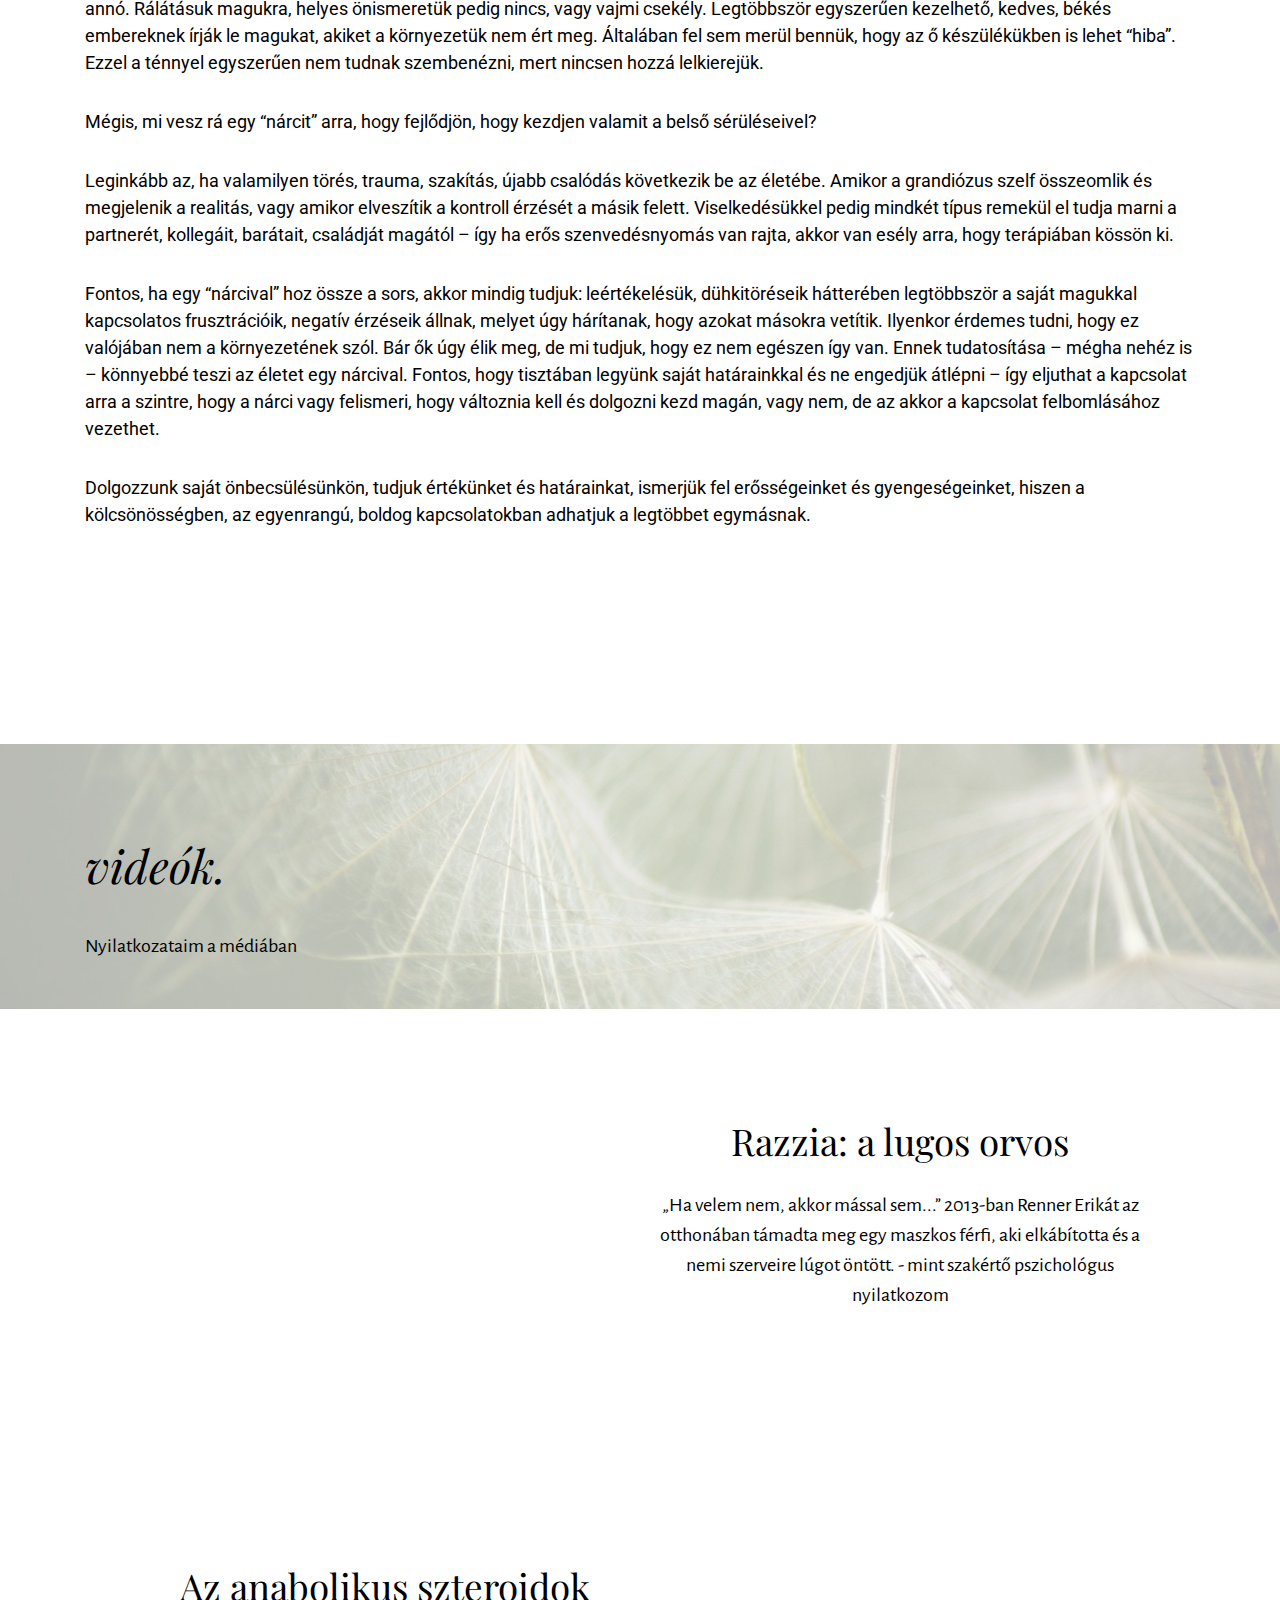
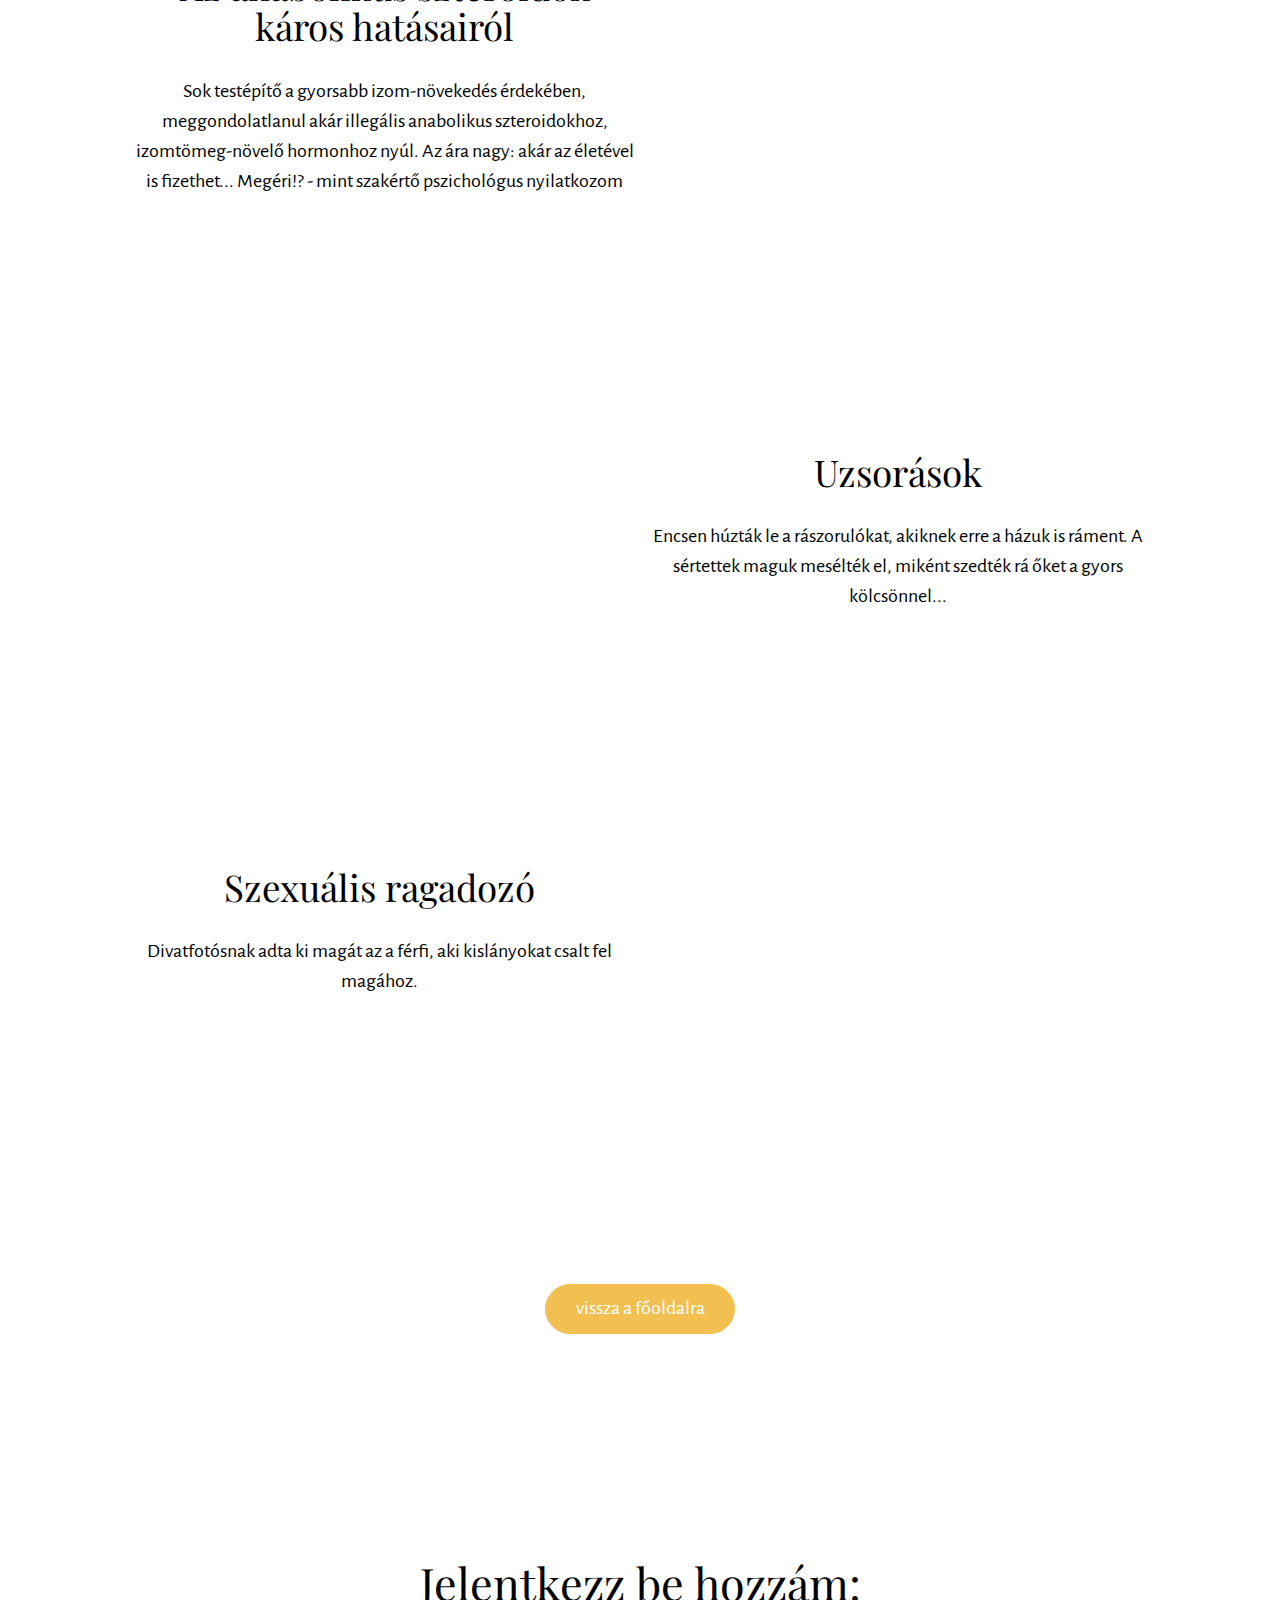
<file: munkaim.html>
<!DOCTYPE html>
<html>
<head>
  <!-- Site made with Mobirise Website Builder v4.3.4, https://mobirise.com -->
  <meta charset="UTF-8">
  <meta http-equiv="X-UA-Compatible" content="IE=edge">
  <meta name="generator" content="Mobirise v4.3.4, mobirise.com">
  <meta name="viewport" content="width=device-width, initial-scale=1">
  <link rel="shortcut icon" href="assets/images/clipart-stylized-fleur-de-lis-111x128.png" type="image/x-icon">
  <meta name="description" content="">
  <title>munkaim</title>
  <link rel="stylesheet" href="https://fonts.googleapis.com/css?family=Playfair+Display:400,700&subset=latin,cyrillic">
  <link rel="stylesheet" href="https://fonts.googleapis.com/css?family=Alegreya+Sans:400,700&subset=latin,vietnamese,latin-ext">
  <link rel="stylesheet" href="assets/tether/tether.min.css">
  <link rel="stylesheet" href="assets/bootstrap/css/bootstrap.min.css">
  <link rel="stylesheet" href="assets/puritym/css/style.css">
  <link rel="stylesheet" href="assets/mobirise/css/mbr-additional.css" type="text/css">
  
  
  
</head>
<body>
<nav class="navbar navbar-light mbr-navbar navbar-transparent" id="menu-s" data-rv-view="243">
    <div class="container">
        <button class="navbar-toggler pull-right hidden-md-up" type="button" data-toggle="collapse" data-target="#exCollapsingNavbar2">
            <div class="hamburger-icon"></div>
        </button>

        <div class="clearfix"></div>
        <div class="collapse navbar-toggleable-sm" id="exCollapsingNavbar2">
            <span class="navbar-logo"><a href="https://mobirise.com"><img src="assets/images/clipart-stylized-fleur-de-lis-111x128.png" alt="Mobirise"></a></span>
            <span><a class="navbar-brand text-white" href="https://mobirise.com"></a></span>

            <ul class="nav navbar-nav pull-xs-right"><li class="nav-item"><a class="btn btn-secondary-outline" href="index.html#form1-4">írj nekem!</a></li></ul>

            <ul class="nav navbar-nav pull-xs-right"><li class="nav-item"><a class="nav-link" href="index.html#msg-box4-i">rólam.</a></li><li class="nav-item"><a class="nav-link" href="index.html#content5-j">szakterületem.</a></li><li class="nav-item"><a class="nav-link" href="munkaim.html#content5-z" target="_blank">blogbejegyzéseim.</a></li> <li class="nav-item"><a class="nav-link" href="munkaim.html#content5-1b" target="_blank">videók.</a></li></ul>
        </div>
    </div>
</nav>

<section class="mbr-section mbr-background col-undefined mbr-after-navbar" id="content5-z" data-rv-view="245" style="background-image: url(assets/images/mbr-3-1620x1080.jpg); padding-top: 6rem; padding-bottom: 0rem;">
    <div class="mbr-overlay" style="opacity: 0.7; background-color: rgb(255, 255, 255);"></div>
    <div class="container">
        <h3 class="mbr-section-title display-2"><em>blogbejegyzéseim.</em></h3>
        <div class="lead"><p>Kattints a képekre a bejegyzések elolvasásához</p></div>
    </div>
</section>

<section class="mbr-section mbr-section-small" id="features1-10" data-rv-view="248" style="background-color: rgb(255, 255, 255); padding-top: 3rem; padding-bottom: 0rem;">
    
    <div class="container">
        <div class="row">
            <div class="col-sm-6 col-md-3">
                <div class="card cart-block">
                    <div><a href="munkaim.html#content5-y"><img src="assets/images/mbr-1623x1080.jpg" class="card-img-top"></a></div>
                    <div class="card-block">
                        <h4 class="card-title text-xs-center">Korunk népbetegsége, a nárcizmus<br><br></h4>
                        
                        
                    </div>
                </div>
            </div>
            <div class="col-sm-6 col-md-3">
                <div class="card cart-block">
                    <div><a href="munkaim.html#content5-1c"><img src="assets/images/mbr-1-1440x1080.jpg" class="card-img-top"></a></div>
                    <div class="card-block">
                        <h4 class="card-title text-xs-center">A pszichoszomatikus megbetegedésekről I.<div><br></div></h4>
                        
                        
                    </div>
                </div>
            </div>
            <div class="col-sm-6 col-md-3">
                <div class="card cart-block">
                    <div><a href="munkaim.html#content5-1d"><img src="assets/images/mbr-2-1200x800.jpg" class="card-img-top"></a></div>
                    <div class="card-block">
                        <h4 class="card-title text-xs-center"><div>Saját reflexió az önismeretről</div></h4>
                        
                        
                    </div>
                </div>
            </div>
            <div class="col-sm-6 col-md-3">
                <div class="card cart-block">
                    <div><a href="munkaim.html#content5-1e"><img src="assets/images/mbr-3-1200x800.jpg" class="card-img-top"></a></div>
                    <div class="card-block">
                        <h4 class="card-title text-xs-center"><div>Lugos doktor</div></h4>
                        
                        
                    </div>
                </div>
            </div>
        </div>
    </div>
</section>

<section class="mbr-section mbr-section-small" id="features1-1k" data-rv-view="251" style="background-color: rgb(255, 255, 255); padding-top: 0rem; padding-bottom: 3rem;">
    
    <div class="container">
        <div class="row">
            <div class="col-sm-6 col-md-3">
                <div class="card cart-block">
                    <div><a href="munkaim.html#content5-1f"><img src="assets/images/mbr-1623x1080.jpg" class="card-img-top"></a></div>
                    <div class="card-block">
                        <h4 class="card-title text-xs-center">Rejtett nárcizmus</h4>
                        
                        
                    </div>
                </div>
            </div>
            <div class="col-sm-6 col-md-3">
                <div class="card cart-block">
                    <div><a href="munkaim.html#content5-1g"><img src="assets/images/mbr-1-1440x1080.jpg" class="card-img-top"></a></div>
                    <div class="card-block">
                        <h4 class="card-title text-xs-center"><div>A pszichoszomatikus megbetegedésekről II.
</div><div><br></div></h4>
                        
                        
                    </div>
                </div>
            </div>
            <div class="col-sm-6 col-md-3">
                <div class="card cart-block">
                    <div><a href="munkaim.html#content5-1h"><img src="assets/images/mbr-1-1440x1080.jpg" class="card-img-top"></a></div>
                    <div class="card-block">
                        <h4 class="card-title text-xs-center"><div>A pszichoszomatikus megbetegedésekről III.
</div><div><br></div></h4>
                        
                        
                    </div>
                </div>
            </div>
            <div class="col-sm-6 col-md-3">
                <div class="card cart-block">
                    <div><a href="munkaim.html#content5-1b"><img src="assets/images/mbr-4-1200x800.jpg" class="card-img-top"></a></div>
                    <div class="card-block">
                        <h4 class="card-title text-xs-center"><div>Videóim</div></h4>
                        
                        
                    </div>
                </div>
            </div>
        </div>
    </div>
</section>

<section class="mbr-section mbr-parallax-background col-undefined" id="content5-y" data-rv-view="254" style="background-image: url(assets/images/mbr-1623x1080.jpg); padding-top: 6rem; padding-bottom: 6rem;">
    <div class="mbr-overlay" style="opacity: 0.7; background-color: rgb(255, 255, 255);"></div>
    <div class="container">
        <h3 class="mbr-section-title display-2">Korunk népbetegsége, a nárcizmus</h3>
        <div class="lead"><p>Segítség, a párom nárcisztikus!
</p><p>
Manapság egyre többször halljuk a nárcizmus kifejezést. A fogyasztói társadalom, a nyugati civilizáció individualizmusa kedvez ennek a kórképnek.  Ugyanakkor az egészséges nárcizmus jótékony hatással is van a személyiségre, hiszen hozzájárul az egészséges önzéshez, önérvényesítéshez, önbizalomhoz, társas fellépéshez.&nbsp;</p><p>
Mégis hol van az a határ, ahonnan a nárcisztikus vonások károsítják a másokkal való kapcsolatot? Milyen egy nárcisztikus emberrel együtt élni?&nbsp;</p><p>
Erre egy szóval azt válaszolhatnánk, hogyha olyan mértékben vannak jelen, ami önmagának, de főleg a partnernek szenvedést okoz. Nézzük is meg mélyebben, hogy miről van szó:&nbsp;</p><p>
A nárcizmus nem egy betegség, hanem személyiségzavar. Általában korai trauma, a gyermek nem kapta meg azt a fajta szeretetet, ami az egészséges személyiségfejlődéséhez szükséges lett volna. A szégyentől és elutasítottságtól védekezve kifejlesztett magában egy grandiózus én-részt, mely azt a célt szolgálja, hogy többé ne érezze magát kiszolgáltatva, megszégyenülve. E grandiozitás szüli a magas fokú önközpontúságot és vajmi csekély empátiát. Tehát valójában nagyon is sérült, szeretetéhes, és saját magukkal kapcsolatban nagyon érzékeny emberekről beszélünk, akik a grandiozitás álarca mögé bújva próbálják fenntartani a sérthetetlenség és “mindenhatóság” látasztát. Az ilyen emberek nem bírják a kritikát, a tiszteletlenséget, erre ún. nárcisztikus dühhel reagálnak. Együttélni nagyon nehéz velük, hiszen általában pont a hozzájuk legközelebb állóktól várják el azt a csodálatot, azt a fajta szeretetet, amit gyermekkorukban nem kaptak meg. Sajnos állhatatos szeretet adásra nem képesek, hogyan is lennének azok, hiszen adni csak abból lehet, ami van… nekik meg sajnos ez nincs meg. Nárcisztikus dühükben nagyon gyakran leértékelik a partnerüket, valamint hamar unni kezdik a kapcsolatot. Ha a partner panaszkodik, arra általában támadással reagálnak, rá projektálva (kivevtítve) saját frusztrációjukat és a mélyben valójában meghúzódó kisebbségi érzésüket. &nbsp;</p><p>
Egy nárcisztikus vonásokat túlzott mértékben mutató partner a kapcsolat elején sármjával, megnyerő modorvával és gyakran ápolt vonzó külsejével nagyon el tudja csavarni a másik fejét, aki érezheti úgy, hogy megtalálta az “Igazit”. Ebben a kezdeti stádiumban az idealizációnak köszönhetően egy nagyon mámoros állapotba kerülnek, ám a valóság ide is lassan, de biztosan beszivárog. Egyetlen partner sem fogja tudni megadni a nárcisztikusnak azt a fajta minden tekintetben elfogadó szeretetet, amire neki szüksége lenne, hiszen  gyakorlatilag a valódi anyai minőség, a a feltétel nélküli elfogadó és megértő szeretet az, amire vágyik, és miután pont ezt nem kapta meg, így ez iránti vágya tulajdonképpen kielégíthetetlen.  Úgy kell  elképzelnünk, mint egy alján lyukas korsót, ahova csak töltöd-töltöd a vizet, mégis kifolyik belőle, sosem tudod teljesen megtölteni. Ráadásul, ha éppen neked lenne szükséged érzelmi támogatásra, akkor nagy eséllyel nem kapod meg. Sajnos az ilyen kapcsolatok nagyon egyoldalúvá tudnak válni. Egy vérbeli “nárci” ha azt érzi, hogy a partnere egyre több “problémát” jelent, könnyen lecserélheti, hiszen az érzés, hogy ő csodálva, mindig tisztelve legyen jóval erősebb benne, mint a valódi szeretet érzése, aminek adására valójában ő nem képes, és fel sem ismeri igazán. Számára a szeretet az őrá való folyamatos figyelésben nyilvánul meg. Ha ez a vágya nem elégül ki, mert a partnere rosszkedvű, vagy elégedetlen a kapcsolattal, akkor ebbe tükörbe nem szívesen néz bele… neki a visszatükrözés a csodálatról, saját nagyszerűségéről kell hogy szóljon, gyakorlatilag folyamatos FIGYELMET igényelve.&nbsp;</p><p>
Mi a teendő, ha arra jöttél rá, hogy van esély, hogy a párod nárcisztikus lehet?&nbsp;</p><p>Először is tudnod kell, hogyha a dühös és leértékel az elsősorban RÓLA szól, a saját frusztrációiról és a mélyben meghúzódó kisebbrendűségi érzéséből, így haragja tulajdonképpen rád vetül. Ő ezt nem ismeri fel, az ő szemében valóban Te vagy a hibás, de Te tudd, hogy ezt nem szabad magadra venned – vagy csak részben. Jó, ha Te is rendelkezel megfelelő önismerettel, hogy ezeket a “játszámkat” felismerd és helyén kezeld, illetve ismerd fel a saját részed a történetben. Tulajdonképpen Neked kell eldöntened, hogy képes vagy-e így elfogadni őt és mérlegelni azt, hogy mennyire “éri” meg neked a kapcsolat, hiszen a nárcizmusnak is vannak fokozatai. Kórosabb esetben önmagára való rálátása csekély vagy szinte nincs, így terápiába általában nem, vagy csak nehezen bevonható. Valódi változást pedig az tudna hozni, hogyha szakember segítségével a hiányzó “anyai” minőséget, a feltétel nélküli elfogadást, a terápiás kapcsolat gyógyító hatását megtapasztalhatná, aminek védett közegében fejlődni tudna.</p></div>
    </div>
</section>

<section class="mbr-section col-undefined" id="content5-1l" data-rv-view="257" style="background-color: rgb(255, 255, 255); padding-top: 3rem; padding-bottom: 0rem;">
    
    <div class="container">
        <h3 class="mbr-section-title display-2"></h3>
        
    </div>
</section>

<section class="mbr-section mbr-parallax-background col-undefined" id="content5-1c" data-rv-view="260" style="background-image: url(assets/images/mbr-1-1440x1080.jpg); padding-top: 6rem; padding-bottom: 6rem;">
    <div class="mbr-overlay" style="opacity: 0.7; background-color: rgb(255, 255, 255);"></div>
    <div class="container">
        <h3 class="mbr-section-title display-2">A pszichoszomatikus megbetegedésekről
<div>I.</div></h3>
        <div class="lead"><p>Sokszor halljuk, hogy a test és lélek egy megbonthatatlan egyensúlyt képez… Nem is gondolnánk, hogy mennyire így van ez. 
</p><p>
A magyar nyelv nagyon találó módon írja le a különféle érzeteket, amelyek akkor jelennek meg testi szinten, ha valamilyen számunkra kellemetlen helyzetbe kerülünk. Pl.: gombóc van a torkomban, összeszorul a gyomorom ha rá gondolok, fáj a szívem érte, stb. &nbsp;</p><p>A szomatizáció kifejezését Freud használta először, leírva azt a jelenséget, amikor a pszichés konfliktusok testi tüneteket hoznak létre (konverzió), vagy pszichoszomatikus zavarokká változnak az arra hajlamos emberek esetében. A szomatizációs betegek sokféle tünettel rendelkezhetnek, mint például a fejfájás, hasi fájdalom, hányinger, hányás, székrekedés vagy hasmenés, állandó kimerültség, vagy a szexuális vágy csökkenése. Az orvosok sokszor nem találnak szervi elváltozást a tünetek mögött, s egyre több kivizsgálásra küldik a betegeket – feleslegesen. Organikus elváltozás tehát nincs, a testi kórfolyamat orvosilag nem ragadható meg, csupán a panaszokban van jelen. Ilyenek pl. a krónikus alhasi fájdalom, vagy irretábilis bél szindróma. Ezzel ellentétben a pszichoszomatikus betegségek esetében a testi tüneteken túl szervi elváltozás is megjelenik, (pl. colitis ulcerosa, Chron betegség), melyek hátterében bizonyítottan pszichés okok vannak. E betegek ellátásában mind a pszichoterápiás, mind az orvosi kezelésnek is jelentős szerepe van. Franz Alexander volt az az orvos, pszichiáter, aki először írta le az ún. „pszichoszomatikus hétszentséget”, melyben az alábbi betegségeket nevezte meg: asztma, ulcus pepticum (gyomorfekély), rheumatoid arthritis (sokízületi gyulladás), a már említett colitis ulcerosa (fekélyes vastagbélgyulladás), neurodermatitis (bőrgyulladás), hyperthyreosis (pajzsmirigy-alulműködés) valamint hypertonia (magas vérnyomás). Ma már tágabban értelmezik a pszichoszomatikus betegségek körét. Ezek közé sorolandó: gyomor- és bélrendszeri zavarok (evés, nyelés, emésztés és kiválasztás zavarai), szív- és érrendszeri és keringési zavarok (tachykardia, aritmia, pszichogén fejfájás, migrén, magas vérnyomás), anyagcsere és endokrin zavarok (kimerültségi állapotok, diabetes mellitus), légzőszervrendszeri betegségek (köhögés, asthma bronchiale), bőrgyógyászati betegségek (pl. psoriasis), „balesetező” személyiség és a nemi szervek funkcióinak zavarai. Sok esetben a daganatos megbetegedéseket is e kategóriába sorolják.&nbsp;<br></p><p>Mind a szomatopszichés mind a pszichoszomatikus betegségekben szenvedőknél azt is mondhatnánk, hogy a „test beszél a beteg helyett”, hiszen a betegek tudattalanul, a testi tüneteikkel kommunikálják panaszaikat a külvilág felé. Miután általában jellemző rájuk egyfajta érzelmi gátoltság, így fejezik ki a figyelem és törődés iránti igényüket. A tünetek mögött menekülés is meghúzódhat, pl. döntések, felelősségvállalás elől próbál szabadulni a beteg.
</p><p>A leírtakból látható, hogy a stressz és a pszichoszomatikus betegségek között erős kapcsolat áll fenn. Mégis, hogyan betegít meg a stressz?&nbsp;<br></p><p>
A pszichoszociális tényezők stresszként hatnak az egyénre, kilendítve a szervezetét a nyugalmi állapotból. A szervezet részéről ekkor hármas válasz érkezik: érzelmi (feszültség, kontrollálhatóság vagy kontroll-vesztés), vegetatív (neurohormonoális és immunreakció), valamint viselkedéses (lemerevedés, menekülés, támadás – „fight or flight”). Stressznek nevezünk minden olyan életeseményt, mely váratlan vagy/és intenzív érzelmi hatást idéz elő a személy életében és jelentős alkalmazkodást igényel. A tartós vagy krónikus stressz hat az egyénre, kimeríti a vegetatív idegrendszert és érzelmi zavart okozhat. A tartós kontrollvesztés állapota szorongást és depressziót is előidézhet. &nbsp;</p><p>A stressz hatására megemelkedik a cortisol szint, mely rontja az immunrendszer aktivitását. A stressz hatására létrejövő életmódbeli változások szintén tovább rontják az immunrendszer védekezését (pl. több alkohol, cigaretta fogyasztása, rendszertelen táplálkozás, kevés alvás, kevés testmozgás, stb.) Az életmódbeli és viselkedésváltozások gyorsítják a vegetatív idegrendszer és immunrendszer kimerülésének folyamatát. A stresszre való válaszokat befolyásolja a személyiség is: aki képes optimizmussal, jó megküzdési stratégiákkal reagálni a stresszre, azok immunműködése általában jobb, s kevésbé vannak kitéve a szomatizációs betegségeknek. A stressz hatására keletkező negatív érzelmekkel azok tudnak jobban megbirkózni, akik könnyebben ki tudják fejezni érzelmeiket, így a stressznek kevésbé érzik károsító hatását.</p></div>
    </div>
</section>

<section class="mbr-section col-undefined" id="content5-1m" data-rv-view="263" style="background-color: rgb(255, 255, 255); padding-top: 3rem; padding-bottom: 0rem;">
    
    <div class="container">
        <h3 class="mbr-section-title display-2"></h3>
        
    </div>
</section>

<section class="mbr-section mbr-parallax-background col-undefined" id="content5-1d" data-rv-view="266" style="background-image: url(assets/images/mbr-1-1440x1080.jpg); padding-top: 6rem; padding-bottom: 6rem;">
    <div class="mbr-overlay" style="opacity: 0.7; background-color: rgb(255, 255, 255);"></div>
    <div class="container">
        <h3 class="mbr-section-title display-2">A pszichoszomatikus megbetegedésekről
<div>II.</div></h3>
        <div class="lead"><p>Előző blogbejegyzésemben általánosságban írtam a tipikus pszichoszomatikus betegségekről, arra fókuszálva, hogyan okozhat a stressz testi tüneteket. Ebben az írásban most vizsgáljuk meg közelebbről a szomatizációra hajlamos pszichés tényezőket, azaz azokat lelki rizikófaktorokat, melyek hajlamosítanak arra, hogy lelki konfliktusaink testi tüneteket öltsenek. 
</p><p>Shelly E. Taylor az amerikai UCLA pszichológusa és munktársai felhívták a figyelmet arra, hogy a férfias típusú – és a korábbi cikkben említett „fight or flight” stresszválasz mellett létezik egy nőies típusú, ún. gondoskodó-oltalmazó stresszválasz. Természetesen mindkét típusú válasz mindkét nemnél jelen van, a különbség a használat mértékében jelenik meg. A kutatócsoport szerint a gondoskodó-oltalmazó stresszválasz fő hormonja az oxitocin, melyet más néven antistressz-hormonnak is hívnak. Az oxitocin befolyásolja a kötődést, a szexuális viselkedést, az agresszivitást, hat a tanulásra és a szociális memóriára, s hatással van a fiziológiai stresszválaszra is. Az oxitocin képes csökkenteni a szorongást. Mivel működését az ösztrogén befolyásolja, így főleg a női viselkedés megértésében játszik szerepet. Dr. Kulcsár Zsuzsanna az ELTE PPK Személyiség és Egészségpszichológiai Tanszék professzora szerint a szomatizáló páciensek esetében nem eléggé hatékony a környezetből származó gondoskodó-oltalmazó válasz, illetve kevésbé tudják kiaknázni a pozitív társas kapcsolatok érzelmi hatásait. Az ilyen betegek esetében a pozitív érzelmek (öröm, büszkeség) átélésének képessége is csökken.
</p><p>Ennek tükrében még jobban érthetővé válik, hogy mely pszichés tényezők hajalmosítanak arra, hogy lelki problémák testi tünetek formájában jelenjenek meg:
</p><p>Neuroticizmus: negatív, distresszkeltő érzelmek átélésére való hajlam. A gyakori és állandósult lelki tünetek elősegítik a fizikai tünetek fennmaradását.
</p><p>Pszichológiai distressz: szorongás és depresszió, melyek hajlamosítanak, és egyúttal fenntartják a megmagyarázhatatlan testi tüneteket. 
</p><p>Katasztrofizáció: A testi tünetek (pl. fájdalom) drámai megélése, melyben a beteg felnagyítja a valósan megélt fájdalom élményét, s gondolatai a tünet elmúlása körül forognak. Ezzel egyidejűleg a páciens tehetetlennek éli meg magát, úgy érzi, nem tudja elmulasztani a kellemetlen testi érzetet. 
</p><p>Perszeveratív kogníció: a stresszel kapcsolatos gondolati tartalmak ismételt vagy krónikus megélése. A folyamat során  a stressz hatása sokáig fennáll: rágódik a problémán – azaz a stresszkeltő szituáció lezárása után is tovább foglalkozik vele, újra előszedve a felkavaró élményt, ezáltal meghosszabbítva a stresszt okozó gondolatsort. 
</p><p>Szomatszenzoros amplifikáció: A belső érzékelési folyamatok kóros megélésével van kapcsolatban, mely három folyamatot foglal magában: 1., Hipervigilancia: a személy a testéből érkező bármilyen erősségű negatív ingerre fokozottan fókuszál. 2., Gyenge vagy viszonylag ritka érzések felnagyítása. 3., Az észlelt zsigeri és testi jelzések kórosként, betegség jeleként való értelmezése. A személy általában a külső környezetet is hasonlóképp észleli, ezáltal a negatív érzelmeket gyakrabban éli meg.
</p><p>Értelmezési stílus: A depresszív hangulatú embereknél gyakrabban fordulnak elő fizikai tünetek.
</p><p>Alexitímia: Az érzelmek felismerésének, megélésének és leírásának nehézsége, továbbá nehézség az érzelmi „izgalom” testi jelei közötti különbségtételben, szegényes fantáziavilág és kifelé irányuló gondolkodás. Számos vizsgálat bebizonyította, hogy ez a tényező járul hozzá leginkább a megmagyarázhatatlan orvosi tünetek kialakulásához.
</p><p>
</p><p>Érdemes figyelni testünk jelzéseire, mert a tünetek megjelenése jó kiindulópont lehet önismeretünk fejlesztésére, általuk közelebb kerülhetünk legbenső énünkhöz. Ha neked is vannak megmagyarázhatatlan testi tüneteid, érdemes szakember segítségét kérni a mélyebb okok felkutatásához.
</p></div>
    </div>
</section>

<section class="mbr-section col-undefined" id="content5-1n" data-rv-view="269" style="background-color: rgb(255, 255, 255); padding-top: 3rem; padding-bottom: 0rem;">
    
    <div class="container">
        <h3 class="mbr-section-title display-2"></h3>
        
    </div>
</section>

<section class="mbr-section mbr-parallax-background col-undefined" id="content5-1e" data-rv-view="272" style="background-image: url(assets/images/mbr-1-1440x1080.jpg); padding-top: 6rem; padding-bottom: 6rem;">
    <div class="mbr-overlay" style="opacity: 0.7; background-color: rgb(255, 255, 255);"></div>
    <div class="container">
        <h3 class="mbr-section-title display-2">A pszichoszomatikus megbetegedésekről
<div>III.</div></h3>
        <div class="lead"><p>A szomatizációra való hajlamot bizonyos biológiai, pszichológiai és szociokulturális tényezők is befolyásolják:
</p><p>Biológiai tényezők közül fontos megemlíteni a szorongásra való hajlamot, mely lehet genetikus eredetű, ezáltal öröklődő, a fokozott vegetatív válaszkészséget, egyéni biológiai reakciókat (vegetatív válaszokat), a vegetatív visszacsatolás hiányát, valamint a szervi sebezhetőséget.
</p><p>A pszichológiai tényezők sorában a szomatizációt elősegíti a biztonságot nem nyújtó anyai attitűd (szorongó, szomatizáló, túlféltő, vagy éppen érzelmileg elhanyagoló anya/nevelő), a konfliktusokkal tarkított családi környezet, és/vagy valamilyen pszichotrauma (pl. szexuális zaklatás, fizikai vagy érzelmi bántalmazás). Fontos tényező a személyiség is: amennyiben a gyermek érzelmeit nehezen éli meg, s nehezen fejezi ki (alexitímiás vonások), introvertált, nem képes lazítani, teljesítményorientált illetve perfekcionista – e tényezők mind abban az irányba hatnak, hogy a pszichés problémák testi tünetekbe forduljanak. 
</p><p>Szociokulturális szempontból fontos kiemelni, hogy az iskola sokszor túlzott elvárásokat támaszt a gyerekekkel szemben, ahol számos kudarc érheti őket. A családnak lehetnek súlyos szociális gondjai, melyek szintén rizikófaktorai a szomatikus megbetegedéseknek. A média hatása sem elhanyagolható, gondoljunk csak a szorongást keltő ingerekre, melyek ha feldolgozatlanul maradnak, akkor szorongást idézhetnek elő a gyermekben. E tényezők fennállása esetén nagyobb az esély a szomatizációs problémák kialakulására.
</p><p>
A gyermekek életében a szülők/nevelők a főszereplők, így az ő attitűdjeik erősen befolyásolják, hogy a gyermek hajlamos lesz-e a szomatizációra. Ilyen például, ha a gyermek tudatalatt azt éli meg, hogy a vele való foglalkozást vagy a túlzott elvárások alól való mentesülést csak testi tünetek léterhozásával érheti el, vagy átveszi a szülői mintát, miszerint csak a betegség mentesíthet a kötelezettségek teljesítése alól.&nbsp;</p><p>Vannak kifejezetten olyan patogén családmodellek, melyekben felnőni szintén hajlamosítanak a pszichoszomatikus megbetegedésekre. EzekWirsching szerint:
</p><p>Beszűkült család: érzelemszegényen, tárgyilagosan kommunikál, fő konfliktus pontja a váratlan eseményekre bekövetkező szorongás. A család számára fenyegető a tinédzser korban bekövetkező individuáció és leválás.
</p><p>Konfliktuskerülő, harmóniára törekvő család: jellemző rájuk a konfliktusok megoldásának nehézsége, a nyílt érzelemkifejezés tiltása, látszatharmóniára való törekvés.
</p><p>Befelé összeolvadó, kifelé izolálódó család: Itt elmosódnak a családon belüli generációs határok, a külső kapcsolatok beszűkülnek.
</p><p>
A gyermekek körében előforduló pszichoszomatikus (szervi érintettséggel járó) zavarok az alábbiak lehetnek:&nbsp;</p><p>Csecsemőkorban főleg hasfájás, étvágy- és alvászavarok jellemzőek. Óvodás és kisiskoláskorban jórészt gasztrointesztinális és urogenitális panaszok jelentkeznek, valaint fokozott az infekcióra való hajlam a szeparációs szorngás miatt. Az iskoláskort főleg a pszichogén fejfájások, valamint a fokozott infekcióra való hajlam jellemzi, mely a teljesítmény- illetve a szeparációs szorongás következtében jöhet létre. Serdülőkorban az iskoláskorra jellemző panaszok állnak fel, de megjelenhetnek az evészavarok is.
</p></div>
    </div>
</section>

<section class="mbr-section col-undefined" id="content5-1o" data-rv-view="275" style="background-color: rgb(255, 255, 255); padding-top: 3rem; padding-bottom: 0rem;">
    
    <div class="container">
        <h3 class="mbr-section-title display-2"></h3>
        
    </div>
</section>

<section class="mbr-section mbr-parallax-background col-undefined" id="content5-1f" data-rv-view="278" style="background-image: url(assets/images/mbr-2-1200x800.jpg); padding-top: 6rem; padding-bottom: 6rem;">
    <div class="mbr-overlay" style="opacity: 0.7; background-color: rgb(255, 255, 255);"></div>
    <div class="container">
        <h3 class="mbr-section-title display-2">Saját reflexió az önismeretről</h3>
        <div class="lead"><p>Sokat halljuk – talán egyre többet ezt a szót, ÖNISMERET. De vajon mit is értünk alatta…?<br></p><p>
</p><p>Sokan hisszük – régen én is azt hittem – hogy nagyon jól ismerem magam, hiszen tudtam, hogy milyen ételeket, ruhákat, zenéket és filmeket, stb. szeretek, hogyan viselkedek adott szituációkban. Határozott véleményem volt dolgokról, de azt például korábban nem értettem, hogy vajon egyes “témák” az életemben miért ismétlődnek? Miért nem találom a helyem, miért konfliktusosak bizonyos kapcsolataim? Miért van az, hogy míg egyesekkel nagyon jól tudtam kommunikálni, másokkal nem? Miért van az, hogy nehéz szavakba foglalnom amit érzek, sőt sokszor magát az érzelmet megélni is nehéz? Kerestem, és találtam is magyarázatokat, de a java még hátravolt. Ezt akkor persze még nem tudtam.  Aztán az egyik életkrízis egy pszichodráma csoportba vezetett, véletlenül egy olyanba, ami kiképző csoport volt – ez annyit tesz, hogy tovább lehetett folytatni mint asszisztens és utána, mint vezető is. 
</p><p>Eleinte furcsa volt számomra, hogy számomra ismeretlenek elé tárjam ami foglalkoztat és viszonylag nehezen is nyíltam meg. Szerencsére remek vezetőim voltak, és az egyik imagináció alkalmával olyan dologra jöttem rá, ami gyökeresen megváltoztatta az életem. Úgy is mondják, hogy AHA élmény – engem egy hosszú, de nagyon értékes útra terelt, ami azóta számomra életszemléletté, életformává vált. Ekkor értettem meg, önmagunk ismerete jóval több, mint tudni a “praktikus” dolgokat, működésmódunkat megérteni, múltunkra, életszituációs ismétlődéseinkre rálátni nemcsak önmagunk megértésében és elfogadásában segít, de jobban értjük, kezeljük a körülöttünk élő embereket is – azaz az önismeret egy jobb és mélyebb emberismeretet is eredményez.
</p><p>
</p><p>Önismeretet persze nemcsak csoport és pszichológus adhat. Minden kapcsolat, amiben benne vagyunk, minden új élethelyzet, melyben önmagunk új oldalát tapasztalhatjuk meg nagyon értékes önismereti folyamat. Ami kell hozzá, nyitottság és fejlődni vágyás. A hozzállás, a kíváncsiság, hogy felfedezzük, mi minden rejlik bennünk. Ha így állunk hozzá saját magunkhoz, akkor a partnerünket, barátainkat, családtagjainkat, stb. is ezzel a szemmel tudjuk nézni – jobban, mélyebben megismerve magunkkal együtt őket is, ami által kapcsolataink mélyebbé, igazabbá, intimebbé válhatnak, mi magunknak pedig esélyt adhatunk arra, hogy közelebb kerüljünk a “lényeghez”: ahhoz a belső magunkhoz, ami igazán vagyunk: vágyainkhoz, érzéseinkhez, én-erőnkhöz. 
</p><p>
</p><p>Pszichológusként kísérlek utadon, hogy együtt fedezzük fel rejtett erőforrásaidat, segítek rálátni életed ismétlődő mintázataira és abban, hogyan lehet változtatni a nem, vagy kevésbé hatékony sémákon.</p></div>
    </div>
</section>

<section class="mbr-section col-undefined" id="content5-1p" data-rv-view="281" style="background-color: rgb(255, 255, 255); padding-top: 3rem; padding-bottom: 0rem;">
    
    <div class="container">
        <h3 class="mbr-section-title display-2"></h3>
        
    </div>
</section>

<section class="mbr-section mbr-parallax-background col-undefined" id="content5-1g" data-rv-view="284" style="background-image: url(assets/images/mbr-3-1200x800.jpg); padding-top: 3rem; padding-bottom: 6rem;">
    <div class="mbr-overlay" style="opacity: 0.7; background-color: rgb(255, 255, 255);"></div>
    <div class="container">
        <h3 class="mbr-section-title display-2">Lugos doktor</h3>
        <div class="lead"><p>Mindannyian megrendülve fogadtuk annak a fiatalasszonynak a tragédiáját, akinek nemi szerveit a volt barátja/szeretője öntött le lúggal, ezzel maradandó egészségügyi károsodást okozva neki – állapította meg a bíróság első és másodfokon. A gyanúsított egy jó nevű budai kórház most már csak volt főigazgatója, gyermekorvos, aki fellebbezett a bíróság ítélete ellen ártatlanságra hivatkozva, így a per harmadfokon folytatódik.
</p><p>Nekünk nem tisztünk eldönteni, hogy ki a valós tettes, de megdöbbenve állunk az eset előtt, vajon hogyan lehet valaki képes ilyen kegyetlenségre?
</p><p>Sajnos nem ez az egyetlen eset, amikor embertelen bűncselekményekkel, erőszakkal találkozunk. Sokszor hallani féltékenységből vagy egyéb okokból elkövetett gyilkosságokról, nemi erőszakról, bántalmazásról és még sorolhatnám. Bizonyára sokan hallottunk a ’70-es évek Amerikájában történt sorozatgyilkosságokról, amelynek áldozatai fiatal nők voltak, az elkövető pedig Ted Bundy, a sármos “pszichopata”, akit végül 1989 januárjában kivégeztek. Sok hasonló esetben feltételezhető valamilyen mentális zavar. Most vegyük szemügyre, hogy melyek azok tulajdonságok, amelyek hajlamosíthatnak arra, hogy közelebbi kapcsolatba kerülve valakivel felmerüljön a bántalmazás, megtévesztés lehetősége. 
</p><p>“Pszichopata” – mondták ki a szakértők anno Ted Bundy személyiségére. Ha meghalljuk ezt a szót, a legtöbb embernek egy őrültnek látszó baltás gyilkos jut az eszébe. Pedig a korábban pszichopatáknak nevezett - ma már antiszociális személyiségzavarral illetett - személyek gyakran magas intellektusú egyének egy teljesen hétköznapi, normális ember benyomását keltik. Mégis miben különböznek ők az egészséges /normális, vagy neurotikus esetektől?
</p><p>Lássunk itt most néhány jellemzőt az antiszociális személyiségzavarral (korábban pszichopátiásnak nevezett) élő személyek jellemzőiről:
</p><p>• Felületes báj, amit fel is használ ahhoz, hogy elérje céljait
<br>• Téveszmék hiánya és a patológiás gondolkodás más jeleinek hiánya <br>• Idegeskedés hiánya <br>• Megbízhatatlanság <br>• Őszinteség hiánya <br>• A megbánás és szégyenérzet hiánya <br>• A szociális normák szándékos megszegése <br>• Gyenge ítélőképesség és a saját hibáiból való tanulás hiánya <br>• Kóros egocentrikusság, szeretetképtelenség <br>• Öngyilkos szándékok, bár ritkán valósítja meg <br>• Empátia teljes hiánya <br>• Személytelen, unalmas szexuális élet <br>• Felelőtlenség&nbsp;</p><p>Cleckley, a téma kutatója úgy véli, hogy a diagnózishoz már három fennálló jellemző is elég. 
</p><p>Egyszóval úgy is jellemezhetnénk az antiszociális személyiségzavarral élő embereket, hogy miután érzéseik nincsenek, belül üresek, az érzéseket mégis megtanulják ahhoz, hogy működni tudjanak ebben a társadalomban, de nem érzik át őket. Ebből kifolyólag nem éreznek bűntudatot és megbánást sem a tetteik miatt. Ez azt is jelenti, hogy bármiféle szerepet nagyon jól képesek eljátszani. Hosszútávon azonban lehull az álarc, amit viselnek, és felsejlik a valós énjük. Ez megijesztheti a partnert és távolodni kezdhet a társától. Egy antiszociális személyiségzavarral élő embert nem sok minden tud kiborítani, de az igen, ha úgy érzi, hogy az általa uralt személy felett nem tud többé kontrollt gyakorolni. Általában nem önálló emberként tekint a partnerére, hanem önmaga “meghosszabbításaként”, részeként tekinti. Tehát a partner távolodása, adott esetben függetlenedése kontrollvesztést idézhet elő nála. Ez az érzés dühöt, frusztrációt, adott esetben a partnere megbüntetését is maga után vonhatja.
</p><p>A pszichopátiás jellemzőkkel bíró embert fejletlen erkölcsi érzék, mások érzelmeinek ignorálása vagy figyelmen kívül hagyása, lelkiismeret, bűntudat és megbánás hiánya jellemzi. Ezen személyiségvonások gyakran párosulnak hazudozással, sekélyes érzelmi élettel, a partner kihasználásával és/vagy promiszkuitással. Az állandó hódítási, uralkodási, és kontrolligény jelenik meg.
</p><p>A pszichopátia kutatásában két irányvonal kapott szerepet. A pszichodinamikus szemlélet szerint súlyos érzelmi megrázkódtatás, abúzus hatására a személy elfojtja az érző-énrészét, s a továbbiakban kapcsolataira a destruktivitás, erőszak lesz jellemző. Ezek a személyek az átlagosnál jóval nagyobb mértékben voltak kitéve családi agressziónak, stressznek vagy konfliktusnak. Nem ritka, hogy a szülők is pszichopátiás vonásokkal rendelkeztek. A behaviorista elmélet a tanulás szerepét emeli ki, mely szerint a gyermek eltanulja a szülőtől az agresszív/erőszakos viselkedést. Durkheim szerint a mai modern társadalmakban egyre jellemzőbb anomia kedvez az érzelem nélküli, manipulatív emberi viselkedésnek. 
</p><p>A másik megközelítés a genetika fontosságát, és bizonyos agyi elváltozásokat (homloklebeny elülső és oldalsó agylebenyek működési zavarait) emeli ki. E szerint gyermekként nem kell hogy pszichopátiás, erőszakos családi közegből származzon a pszichopátiás felnőtt: érkezhet jó családból is. Előfordul, hogy az antiszociális személyiség kialakulása serdülőkorban alakul ki, ilyenkor alacsony szocioökonómiai státusz, bántalmazó közeg feltételezhető. 
</p><p>Mindezen tulajdonságok ellenére nem minden pszichopátiás ember erőszakos, sőt olyanok is vannak, akikből mindennemű erőszak hiányzik. A hazugságra vagy szélhámosságra azonban így is lehet hajlamuk A társadalomra az antiszociális személyiségzavarral élők jelentik a legnagyobb veszélyt. Mégis lehet-e, és ha igen hogyan védekezzünk ellenük? Van-e valamilyen “recept” felismerni őket, hogy ne váljunk áldozatukká?
</p><p>Első körben az önismeret fontosságát emelném ki. Ha tisztában vagyok magammal és igényeimmel / vágyaimmal, tehát jól ismerem magamat, az egyúttal jobb emberismerethez is vezet, ami azt jelenti, hogy könnyebben ismerem fel az intő jeleket.
</p><p>Másfelől óvakodjunk attól, hogy sebzett állapotban létesítsünk párkapcsolatot. Amikor gyengék, sebezhetőek vagyunk sokkal jobban ki vagyunk szolgáltatva a vágyainknak, kevésbé tudunk elővigyázatosak lenni, azaz nehezebben vesszük észre a manipulációt, és lehet, hogy csak akkor eszmélünk, amikor újabb sebeket kaptunk. 
</p><p>Ha úgy érezzük, hogy a partnerben erős a kontrolligény, a dominanciára való hajlam, ha “fura” érzésünk van az érzéseit, kötődését illetően, vagy gyakori hazugságon kapjuk, akkor fogjuk menekülőre. 
</p><p>100%-os recept természetesen nincs, és azt sem szeretném sugallni, hogy innentől kezdve félelemmel járjunk, hiszen a népesség igen csekély százaléka mondható antiszociális személyiségzavarban szenvedőnek. 
</p><p>Intő jelek
</p><p>- Kóros egocentrizmus<br>- Gyakori hazudozás<br>- Őszinte érzelmek hiánya, ha azt érezzük, hogy inkább “tanult” érzelmei, mintsem valódi érzelmei vannak,<br>- Valódi kötődés hiánya<br>- Erős kontroll és dominancia, hatalom igény<br>- Empátia (beleérző-képesség) hiánya<br>- Erőszakra, bűnözésre való hajlam</p><p>Ha az intő jeleket észleljük, még korántsem biztos, hogy pszichopátiás személlyel van dolgunk, de saját magunk védelmében jobb óvatosnak lenni, és százszor meggondolni, hogy mibe megyünk bele, hiszen ezek a tulajdonságok mindenképpen alá-fölérendeltségen alapuló kapcsolatot vetíthetnek elő, ami komoly akadálya lehet a hosszú távú boldogságnak és kölcsönösségnek, sőt táptalaja a későbbi bántalmazásnak is.
</p><p>
</p></div>
    </div>
</section>

<section class="mbr-section col-undefined" id="content5-1q" data-rv-view="287" style="background-color: rgb(255, 255, 255); padding-top: 3rem; padding-bottom: 0rem;">
    
    <div class="container">
        <h3 class="mbr-section-title display-2"></h3>
        
    </div>
</section>

<section class="mbr-section mbr-parallax-background col-undefined" id="content5-1h" data-rv-view="290" style="background-image: url(assets/images/mbr-1623x1080.jpg); padding-top: 6rem; padding-bottom: 6rem;">
    <div class="mbr-overlay" style="opacity: 0.7; background-color: rgb(255, 255, 255);"></div>
    <div class="container">
        <h3 class="mbr-section-title display-2">Rejtett nárcizmus</h3>
        <div class="lead"><p>Korábban írtunk már “korunk népbetegségéről” – a nárcizmusról. Ha ezt a kórképet említjük, automatikusan a grandiózus, nagyzásos “vastagbőrű” nárcizmusra gondolunk: arra, amikor létezik egy irreálisan felnagyított “én”, s ha a személy ebben az üzemmódban van – ami a leggyakoribb - akkor viselkedésére a felsőbbrendűség, mások lenézése, kóros egocentrikusság, empátiahiány és a felelősségvállalás teljes hiánya jellemző. Belső frusztrációját másokra vetíti, így társaságában gyakran érezhetjük, hogy indokolatlanul dühös vagy undok velünk. 
</p><p>De van a nárcizmusnak egy másik válfaja is. Ezt úgy hívjuk, hogy rejtett vagy “vékonybőrű” vagy akár sebezhető nárcizmus. Az ilyen emberek legtöbbször csak fantáziájukban, álmukban élik meg a grandiózus gondolataikat, kifelé egy érzékeny (önmaga iránt érzékeny), kisebbségi komplexusokkal teli, kritikára rettenetesen sérülékenyen reagáló embert láthatunk. – A külvilágban. Otthon a négy fal között ezek az emberek megváltozhatnak: kontrollálni, uralni akarják környzetüket s ugyanúgy minimális, vagy rosszabb esetben semmiféle empátiára nem számíthatunk tőlük, mint grandiózus társaiktól. Az ilyen típusú emberre jellemző a passzív-agresszív viselkedés, belső frusztrációjának kivetülése a partnerre (és a külvilágra).  Első ránézésre jóval nehezebb beazonosítani, mint a grandiózus típust, csak jobban megismerve jönnek elő környezete számára kellemetlen vonásai. Egy a közös a grandiózus típussal: ők is ugyanúgy képtelenek a valódi szeretetre. Számukra a világ veszélyes, ezért mindenkivel szemben nagyon gyanakvóak, erős bennük a megfelelési kényszer, és rettegnek attól, ha visszautasítják vagy megkritizálják őket.
</p><p>
</p><p>De mielőtt bárkit megítélünk, tudjuk: ezek az emberek belül rettenetesen szenvednek. Valójában ők is áldozatok, a legtöbbször szintén nárcisztikus visszaélés elszenvedői. Szenvednek az ürességtől, vágyják az intimitást, de rettegnek is tőle, szeretnék megkapni azt a fajta feltétel nélküi szeretet, amit csak egy édesanya tud (és kellene) megadnia gyermekének. De ezek az emberek pont ekkor, még korai gyermekkorban sérültek, nem az igényeiknek megfelelően szerették őket, s ezt az űrt szeretnék később – leginkább a választottjuk által - betöltetni. Sajnos tragédiájuk, hogy csak kapni szeretnének, adni nem tudnak. Nem tudnak, mert nincs miből, mert ők sem kapták meg annó. Rálátásuk magukra, helyes önismeretük pedig nincs, vagy vajmi csekély. Legtöbbször egyszerűen kezelhető, kedves, békés embereknek írják le magukat, akiket a környezetük nem ért meg. Általában fel sem merül bennük, hogy az ő készülékükben is lehet “hiba”. Ezzel a ténnyel egyszerűen nem tudnak szembenézni, mert nincsen hozzá lelkierejük. 
</p><p>
</p><p>Mégis, mi vesz rá egy “nárcit”  arra, hogy fejlődjön, hogy kezdjen valamit a belső sérüléseivel?
</p><p>Leginkább az, ha valamilyen törés, trauma, szakítás, újabb csalódás következik be az életébe. Amikor a grandiózus szelf összeomlik és megjelenik a realitás, vagy amikor elveszítik a kontroll érzését a másik felett. Viselkedésükkel pedig mindkét típus remekül el tudja marni a partnerét, kollegáit, barátait, családját magától – így ha erős szenvedésnyomás van rajta, akkor van esély arra, hogy terápiában kössön ki.  
</p><p>
</p><p>Fontos, ha egy “nárcival” hoz össze a sors, akkor mindig tudjuk: leértékelésük, dühkitöréseik hátterében legtöbbször a saját magukkal kapcsolatos frusztrációik, negatív érzéseik állnak, melyet úgy hárítanak, hogy azokat másokra vetítik. Ilyenkor érdemes tudni,  hogy ez valójában nem a környezetének szól. Bár ők úgy élik meg, de mi tudjuk, hogy ez nem egészen így van. Ennek tudatosítása – mégha nehéz is – könnyebbé teszi az életet egy nárcival. Fontos, hogy tisztában legyünk saját határainkkal és ne engedjük átlépni – így eljuthat a kapcsolat arra a szintre, hogy a nárci vagy felismeri, hogy változnia kell és dolgozni kezd magán, vagy nem, de az akkor a kapcsolat felbomlásához vezethet. 
</p><p>Dolgozzunk saját önbecsülésünkön, tudjuk értékünket és határainkat, ismerjük fel erősségeinket és gyengeségeinket, hiszen a kölcsönösségben, az egyenrangú, boldog kapcsolatokban adhatjuk a legtöbbet egymásnak.
</p><p>
</p></div>
    </div>
</section>

<section class="mbr-section col-undefined" id="content5-1r" data-rv-view="293" style="background-color: rgb(255, 255, 255); padding-top: 3rem; padding-bottom: 0rem;">
    
    <div class="container">
        <h3 class="mbr-section-title display-2"></h3>
        
    </div>
</section>

<section class="mbr-section mbr-background col-undefined" id="content5-1b" data-rv-view="296" style="background-image: url(assets/images/mbr-3-1620x1080.jpg); padding-top: 6rem; padding-bottom: 3rem;">
    <div class="mbr-overlay" style="opacity: 0.7; background-color: rgb(255, 255, 255);"></div>
    <div class="container">
        <h3 class="mbr-section-title display-2"><em>videók.</em></h3>
        <div class="lead">Nyilatkozataim a médiában</div>
    </div>
</section>

<section class="mbr-section mbr-section-nopadding" id="msg-box5-12" data-rv-view="299" style="background-color: rgb(255, 255, 255); padding-top: 3rem; padding-bottom: 3rem;">
    
    <div class="container">
        <div class="row">
            <div class="col-xs-12 col-lg-9 mbr-table-cell-lg image-size" style="width: 21%;">
                <div class="mbr-figure"><iframe class="mbr-embedded-video" src="https://www.youtube.com/embed/dLr7DGo9-nA?rel=0&amp;amp;showinfo=0&amp;autoplay=0&amp;loop=0" width="1280" height="720" frameborder="0" allowfullscreen></iframe></div>
            </div>
            <div class="col-xs-12 col-lg-3 mbr-inner-padding text-xs-center mbr-table-cell-lg">
                <h3 class="mbr-section-title display-4">Razzia: a lugos orvos</h3>
                
                <div class="lead"><p>„Ha velem nem, akkor mással sem...” 2013-ban Renner Erikát az otthonában támadta meg egy maszkos férfi, aki elkábította és a nemi szerveire lúgot öntött. - mint szakértő pszichológus nyilatkozom</p></div>
                
            </div>
            
        </div>
    </div>
</section>

<section class="mbr-section mbr-section-nopadding" id="msg-box5-18" data-rv-view="302" style="background-color: rgb(255, 255, 255); padding-top: 3rem; padding-bottom: 3rem;">
    
    <div class="container">
        <div class="row">
            
            <div class="col-xs-12 col-lg-3 mbr-inner-padding text-xs-center mbr-table-cell-lg">
                <h3 class="mbr-section-title display-4">Az anabolikus szteroidok káros hatásairól</h3>
                
                <div class="lead"><p>Sok testépítő a gyorsabb izom-növekedés érdekében, meggondolatlanul akár illegális anabolikus szteroidokhoz, izomtömeg-növelő hormonhoz nyúl. Az ára nagy: akár az életével is fizethet... Megéri!? - mint szakértő pszichológus nyilatkozom</p></div>
                
            </div>
            <div class="col-xs-12 col-lg-9 mbr-table-cell-lg image-size" style="width: 21%;">
                <div class="mbr-figure"><iframe class="mbr-embedded-video" src="https://www.youtube.com/embed/FQSi_YzEUzE?rel=0&amp;amp;showinfo=0&amp;autoplay=0&amp;loop=0" width="1280" height="720" frameborder="0" allowfullscreen></iframe></div>
            </div>
        </div>
    </div>
</section>

<section class="mbr-section mbr-section-nopadding" id="msg-box5-1i" data-rv-view="305" style="background-color: rgb(255, 255, 255); padding-top: 3rem; padding-bottom: 3rem;">
    
    <div class="container">
        <div class="row">
            <div class="col-xs-12 col-lg-9 mbr-table-cell-lg image-size" style="width: 21%;">
                <div class="mbr-figure"><iframe class="mbr-embedded-video" src="https://www.youtube.com/embed/FQSi_YzEUzE?rel=0&amp;amp;showinfo=0&amp;autoplay=0&amp;loop=0" width="1280" height="720" frameborder="0" allowfullscreen></iframe></div>
            </div>
            <div class="col-xs-12 col-lg-3 mbr-inner-padding text-xs-center mbr-table-cell-lg">
                <h3 class="mbr-section-title display-4">Uzsorások</h3>
                
                <div class="lead"><p>Encsen húzták le a rászorulókat, akiknek erre a házuk is ráment. A sértettek maguk mesélték el, miként szedték rá őket a gyors kölcsönnel...</p></div>
                
            </div>
            
        </div>
    </div>
</section>

<section class="mbr-section mbr-section-nopadding" id="msg-box5-1j" data-rv-view="308" style="background-color: rgb(255, 255, 255); padding-top: 3rem; padding-bottom: 3rem;">
    
    <div class="container">
        <div class="row">
            
            <div class="col-xs-12 col-lg-3 mbr-inner-padding text-xs-center mbr-table-cell-lg">
                <h3 class="mbr-section-title display-4">Szexuális ragadozó</h3>
                
                <div class="lead"><p>Divatfotósnak adta ki magát az a férfi, aki kislányokat csalt fel magához.</p></div>
                
            </div>
            <div class="col-xs-12 col-lg-9 mbr-table-cell-lg image-size" style="width: 21%;">
                <div class="mbr-figure"><iframe class="mbr-embedded-video" src="https://www.youtube.com/embed/t39S-41NVFA?rel=0&amp;amp;showinfo=0&amp;autoplay=0&amp;loop=0" width="1280" height="720" frameborder="0" allowfullscreen></iframe></div>
            </div>
        </div>
    </div>
</section>

<section class="mbr-section mbr-section__container mbr-section__container--isolated" id="buttons1-w" data-rv-view="311">
    <div class="container">
        <div class="row">
            <div class="col-md-8 col-md-offset-2">
                <div class="text-xs-center"><a class="btn btn-lg btn-warning" href="https://mobirise.com/mobirise-free-win.zip">vissza a főoldalra</a> </div>
            </div>
        </div>
    </div>
</section>

<section class="mbr-section mbr-section-small mbr-parallax-background" id="form1-1s" data-rv-view="312" style="background-image: url(assets/images/mbr-1440x1080.jpg); padding-top: 4.5rem; padding-bottom: 4.5rem;">
    
    <div class="container">
        <div class="row">
            <div class="col-sm-8 col-sm-offset-2" data-form-type="formoid">
                <h2 class="mbr-section-title display-3 text-xs-center">Jelentkezz be hozzám:</h2>

                <div data-form-alert="true"><div hidden="" data-form-alert-success="true">Köszönöm hogy kitöltötted, hamarosan válaszolok leveledre!</div></div>
                <form action="https://mobirise.com/" method="post" data-form-title="Jelentkezz be hozzám:">
                    <input type="hidden" value="IOgO16nG2Htb52q+W3vWUHJsURKkbiB0zdq0ev25ZFiziZ33fLQk0Bm97vr+cgAr4t+9ggPtjD6J1bm7LceYlL3jntHVyfwzpRN94LeuYegtB/y/UacPsO9V2ih5PxG6" data-form-email="true">
                    <div class="form-group">
                        <input type="text" class="form-control" name="name" required="" placeholder="Név" data-form-field="Name">
                    </div>
                    <div class="form-group">
                        <input type="email" class="form-control" name="email" required="" placeholder="Email cím" data-form-field="Email">
                    </div>
                    <div class="form-group">
                        <input type="tel" class="form-control" name="phone" placeholder="Telefonszám" data-form-field="Phone">
                    </div>
                    <div class="form-group">
                        <textarea class="form-control" name="message" rows="7" placeholder="" data-form-field="Message"></textarea>
                    </div>
                    <div class="text-xs-right"><button type="submit" class="btn btn-secondary-outline">Contact Us</button></div>
                </form>
            </div>
        </div>
    </div>
</section>

<section class="mbr-section mbr-section-small mbr-footer mbr-parallax-background" id="contacts1-t" data-rv-view="321" style="background-image: url(assets/images/mbr-2-1620x1080.jpg); padding-top: 3rem; padding-bottom: 1.5rem;">
    <div class="mbr-overlay" style="background-color: rgb(60, 60, 60); opacity: 0.8;"></div>
    <div class="container">
        <div class="row">
            <div class="col-xs-12 col-md-3">
                <div><img src="assets/images/clipart-stylized-fleur-de-lis-265x303.png"></div>
            </div>
            <div class="col-xs-12 col-md-3">
                <p></p>
            </div>
            <div class="col-xs-12 col-md-3">
                <p><strong>Elérhetőségeim</strong><br>
Email: timeaerika@yahoo.com<br>
Phone: +36 (30) 504 1292<br><br></p>
            </div>
            <div class="col-xs-12 col-md-3"><strong>Linkek</strong><ul><li><a href="http://www.facebook.com/timeaerika74?ref=br_rs" target="_blank">Kovács Tímea Erika a Facebookon</a></li><li><a href="http://kkmoves.net/kovacs-timea-erika/" target="_blank">KK Moves Egészségközpont</a></li><li><a href="http://www.facebook.com/pszichmuhely/" target="_blank">SunFLOWer Pszichoműhely</a></li><li>Pszichodráma csoportok</li></ul></div>
        </div>
    </div>
</section>


  <script src="assets/web/assets/jquery/jquery.min.js"></script>
  <script src="assets/tether/tether.min.js"></script>
  <script src="assets/bootstrap/js/bootstrap.min.js"></script>
  <script src="assets/smooth-scroll/SmoothScroll.js"></script>
  <script src="assets/jarallax/jarallax.js"></script>
  <script src="assets/puritym/js/script.js"></script>
  <script src="assets/formoid/formoid.min.js"></script>
  
  
</body>
</html>
</file>
<file: assets/mobirise/css/mbr-additional.css>
@import url(https://fonts.googleapis.com/css?family=Playfair+Display:400,700&subset=latin,cyrillic);
@import url(https://fonts.googleapis.com/css?family=Roboto:400,300,700);

#slider-f H2 {
  text-align: left;
}
#slider-f P {
  font-size: 32px;
  font-family: 'Playfair Display', sans-serif;
  text-align: left;
}
#content5-h .mbr-section-title {
  font-size: 46px;
  text-align: center;
}
#msg-box4-i .lead P {
  font-size: 18px;
}
#menu-0 .navbar-toggler {
  color: #d5f4f0;
}
#content5-j .mbr-section-title {
  font-size: 46px;
  text-align: left;
}
#content5-l .mbr-section-title {
  font-size: 46px;
  text-align: left;
}
#msg-box4-m .lead P {
  text-align: left;
}
#msg-box4-n .lead P {
  text-align: left;
}
#content5-q .mbr-section-title {
  font-size: 46px;
  text-align: left;
}
#content5-q .mbr-section-title B {
  font-size: 32px;
}
#content5-r .mbr-section-title {
  font-size: 46px;
  text-align: left;
}
#content5-r P {
  text-align: left;
}
#content5-1a .mbr-section-title {
  font-size: 46px;
  text-align: left;
}
#content5-1a .mbr-section-title B {
  font-size: 32px;
}
#content5-p .mbr-section-title {
  font-size: 46px;
  text-align: left;
}
#content5-p .mbr-section-title B {
  font-size: 32px;
}







#menu-s .navbar-toggler {
  color: #d5f4f0;
}
#content5-z .mbr-section-title {
  font-size: 46px;
  text-align: left;
}
#content5-z P {
  text-align: left;
}
#features1-10 H4 {
  font-size: 21px;
}
#features1-1k H4 {
  font-size: 21px;
}
#content5-y P {
  font-size: 18px;
  font-family: 'Roboto', sans-serif;
}
#content5-1l .mbr-section-title {
  font-size: 46px;
  text-align: center;
}
#content5-1c P {
  font-size: 18px;
  font-family: 'Roboto', sans-serif;
}
#content5-1m .mbr-section-title {
  font-size: 46px;
  text-align: center;
}
#content5-1d P {
  font-size: 18px;
  font-family: 'Roboto', sans-serif;
}
#content5-1n .mbr-section-title {
  font-size: 46px;
  text-align: center;
}
#content5-1e P {
  font-size: 18px;
  font-family: 'Roboto', sans-serif;
}
#content5-1o .mbr-section-title {
  font-size: 46px;
  text-align: center;
}
#content5-1f P {
  font-size: 18px;
  font-family: 'Roboto', sans-serif;
}
#content5-1p .mbr-section-title {
  font-size: 46px;
  text-align: center;
}
#content5-1g P {
  font-size: 18px;
  font-family: 'Roboto', sans-serif;
}
#content5-1q .mbr-section-title {
  font-size: 46px;
  text-align: center;
}
#content5-1h P {
  font-size: 18px;
  font-family: 'Roboto', sans-serif;
}
#content5-1r .mbr-section-title {
  font-size: 46px;
  text-align: center;
}
#content5-1b .mbr-section-title {
  font-size: 46px;
  text-align: left;
}
#content5-1b P {
  text-align: left;
}
</file>
<file: assets/socicon/css/socicon.min.css>
@font-face{font-family:'socicon';src:url('../fonts/socicon.eot');src:url('../fonts/socicon.eot?#iefix') format('embedded-opentype'),url('../fonts/socicon.woff') format('woff'),url('../fonts/socicon.woff2') format('woff2'),url('../fonts/socicon.ttf') format('truetype'),url('../fonts/socicon.svg#sociconregular') format('svg');font-weight:normal;font-style:normal}.socicon{position:relative;top:1px;display:inline-block;font-family:'socicon';font-style:normal;font-weight:normal;line-height:1;text-transform:none !important;-webkit-font-smoothing:antialiased;-moz-osx-font-smoothing:grayscale}.socicon-twitter:before{content:"a"}.socicon-facebook:before{content:"b"}.socicon-google:before{content:"c"}.socicon-pinterest:before{content:"d"}.socicon-foursquare:before{content:"e"}.socicon-yahoo:before{content:"f"}.socicon-skype:before{content:"g"}.socicon-yelp:before{content:"h"}.socicon-feedburner:before{content:"i"}.socicon-linkedin:before{content:"j"}.socicon-viadeo:before{content:"k"}.socicon-xing:before{content:"l"}.socicon-myspace:before{content:"m"}.socicon-soundcloud:before{content:"n"}.socicon-spotify:before{content:"o"}.socicon-grooveshark:before{content:"p"}.socicon-lastfm:before{content:"q"}.socicon-youtube:before{content:"r"}.socicon-vimeo:before{content:"s"}.socicon-dailymotion:before{content:"t"}.socicon-vine:before{content:"u"}.socicon-flickr:before{content:"v"}.socicon-500px:before{content:"w"}.socicon-instagram:before{content:"x"}.socicon-wordpress:before{content:"y"}.socicon-tumblr:before{content:"z"}.socicon-blogger:before{content:"A"}.socicon-technorati:before{content:"B"}.socicon-reddit:before{content:"C"}.socicon-dribbble:before{content:"D"}.socicon-stumbleupon:before{content:"E"}.socicon-digg:before{content:"F"}.socicon-envato:before{content:"G"}.socicon-behance:before{content:"H"}.socicon-delicious:before{content:"I"}.socicon-deviantart:before{content:"J"}.socicon-forrst:before{content:"K"}.socicon-play:before{content:"L"}.socicon-zerply:before{content:"M"}.socicon-wikipedia:before{content:"N"}.socicon-apple:before{content:"O"}.socicon-flattr:before{content:"P"}.socicon-github:before{content:"Q"}.socicon-chimein:before{content:"R"}.socicon-friendfeed:before{content:"S"}.socicon-newsvine:before{content:"T"}.socicon-identica:before{content:"U"}.socicon-bebo:before{content:"V"}.socicon-zynga:before{content:"W"}.socicon-steam:before{content:"X"}.socicon-xbox:before{content:"Y"}.socicon-windows:before{content:"Z"}.socicon-outlook:before{content:"1"}.socicon-coderwall:before{content:"2"}.socicon-tripadvisor:before{content:"3"}.socicon-appnet:before{content:"4"}.socicon-goodreads:before{content:"5"}.socicon-tripit:before{content:"6"}.socicon-lanyrd:before{content:"7"}.socicon-slideshare:before{content:"8"}.socicon-buffer:before{content:"9"}.socicon-rss:before{content:","}.socicon-vkontakte:before{content:";"}.socicon-disqus:before{content:":"}.socicon-houzz:before{content:"+"}.socicon-mail:before{content:"@"}.socicon-patreon:before{content:"="}.socicon-paypal:before{content:"-"}.socicon-playstation:before{content:"^"}.socicon-smugmug:before{content:"¨"}.socicon-swarm:before{content:"$"}.socicon-triplej:before{content:"*"}.socicon-yammer:before{content:"&"}.socicon-stackoverflow:before{content:"("}.socicon-drupal:before{content:"#"}.socicon-odnoklassniki:before{content:"."}.socicon-android:before{content:"_"}.socicon-meetup:before{content:"]"}.socicon-persona:before{content:")"}.socicon-amazon:before{content:"£"}.socicon-ello:before{content:"'"}.socicon-mixcloud:before{content:"\""}.socicon-8tracks:before{content:"}"}.socicon-twitch:before{content:"{"}.socicon-bg-twitter{background:#4da7de}.socicon-bg-twitter:hover{background:#4da7de !important}.socicon-bg-facebook{background:#3e5b98}.socicon-bg-facebook:hover{background:#3e5b98 !important}.socicon-bg-google{background:#d93e2d}.socicon-bg-google:hover{background:#d93e2d !important}.socicon-bg-pinterest{background:#c92619}.socicon-bg-pinterest:hover{background:#c92619 !important}.socicon-bg-foursquare{background:#f94877}.socicon-bg-foursquare:hover{background:#f94877 !important}.socicon-bg-yahoo{background:#6e2a85}.socicon-bg-yahoo:hover{background:#6e2a85 !important}.socicon-bg-skype{background:#28abe3}.socicon-bg-skype:hover{background:#28abe3 !important}.socicon-bg-yelp{background:#c83218}.socicon-bg-yelp:hover{background:#c83218 !important}.socicon-bg-feedburner{background:#fc0}.socicon-bg-feedburner:hover{background:#fc0 !important}.socicon-bg-linkedin{background:#3371b7}.socicon-bg-linkedin:hover{background:#3371b7 !important}.socicon-bg-viadeo{background:#e4a000}.socicon-bg-viadeo:hover{background:#e4a000 !important}.socicon-bg-xing{background:#005a60}.socicon-bg-xing:hover{background:#005a60 !important}.socicon-bg-myspace{background:#323232}.socicon-bg-myspace:hover{background:#323232 !important}.socicon-bg-soundcloud{background:#fe3801}.socicon-bg-soundcloud:hover{background:#fe3801 !important}.socicon-bg-spotify{background:#7bb342}.socicon-bg-spotify:hover{background:#7bb342 !important}.socicon-bg-grooveshark{background:#000}.socicon-bg-grooveshark:hover{background:#000 !important}.socicon-bg-lastfm{background:#d41316}.socicon-bg-lastfm:hover{background:#d41316 !important}.socicon-bg-youtube{background:#e02a20}.socicon-bg-youtube:hover{background:#e02a20 !important}.socicon-bg-vimeo{background:#51b5e7}.socicon-bg-vimeo:hover{background:#51b5e7 !important}.socicon-bg-dailymotion{background:#004e72}.socicon-bg-dailymotion:hover{background:#004e72 !important}.socicon-bg-vine{background:#00b389}.socicon-bg-vine:hover{background:#00b389 !important}.socicon-bg-flickr{background:#1e1e1b}.socicon-bg-flickr:hover{background:#1e1e1b !important}.socicon-bg-500px{background:#58a9de}.socicon-bg-500px:hover{background:#58a9de !important}.socicon-bg-instagram{background:#9c7c6e}.socicon-bg-instagram:hover{background:#9c7c6e !important}.socicon-bg-wordpress{background:#464646}.socicon-bg-wordpress:hover{background:#464646 !important}.socicon-bg-tumblr{background:#45556c}.socicon-bg-tumblr:hover{background:#45556c !important}.socicon-bg-blogger{background:#ec661c}.socicon-bg-blogger:hover{background:#ec661c !important}.socicon-bg-technorati{background:#5cb030}.socicon-bg-technorati:hover{background:#5cb030 !important}.socicon-bg-reddit{background:#e74a1e}.socicon-bg-reddit:hover{background:#e74a1e !important}.socicon-bg-dribbble{background:#e84d88}.socicon-bg-dribbble:hover{background:#e84d88 !important}.socicon-bg-stumbleupon{background:#e64011}.socicon-bg-stumbleupon:hover{background:#e64011 !important}.socicon-bg-digg{background:#1d1d1b}.socicon-bg-digg:hover{background:#1d1d1b !important}.socicon-bg-envato{background:#597c3a}.socicon-bg-envato:hover{background:#597c3a !important}.socicon-bg-behance{background:#000}.socicon-bg-behance:hover{background:#000 !important}.socicon-bg-delicious{background:#020202}.socicon-bg-delicious:hover{background:#020202 !important}.socicon-bg-deviantart{background:#c5d200}.socicon-bg-deviantart:hover{background:#c5d200 !important}.socicon-bg-forrst{background:#5b9a68}.socicon-bg-forrst:hover{background:#5b9a68 !important}.socicon-bg-play{background:#000}.socicon-bg-play:hover{background:#000 !important}.socicon-bg-zerply{background:#9dbc7a}.socicon-bg-zerply:hover{background:#9dbc7a !important}.socicon-bg-wikipedia{background:#000}.socicon-bg-wikipedia:hover{background:#000 !important}.socicon-bg-apple{background:#b9bfc1}.socicon-bg-apple:hover{background:#b9bfc1 !important}.socicon-bg-flattr{background:#f67c1a}.socicon-bg-flattr:hover{background:#f67c1a !important}.socicon-bg-github{background:#221e1b}.socicon-bg-github:hover{background:#221e1b !important}.socicon-bg-chimein{background:#888688}.socicon-bg-chimein:hover{background:#888688 !important}.socicon-bg-friendfeed{background:#2f72c4}.socicon-bg-friendfeed:hover{background:#2f72c4 !important}.socicon-bg-newsvine{background:#075b2f}.socicon-bg-newsvine:hover{background:#075b2f !important}.socicon-bg-identica{background:#000}.socicon-bg-identica:hover{background:#000 !important}.socicon-bg-bebo{background:#ef1011}.socicon-bg-bebo:hover{background:#ef1011 !important}.socicon-bg-zynga{background:#dc0606}.socicon-bg-zynga:hover{background:#dc0606 !important}.socicon-bg-steam{background:#8f8d8a}.socicon-bg-steam:hover{background:#8f8d8a !important}.socicon-bg-xbox{background:#92c83e}.socicon-bg-xbox:hover{background:#92c83e !important}.socicon-bg-windows{background:#00bdf6}.socicon-bg-windows:hover{background:#00bdf6 !important}.socicon-bg-outlook{background:#0072c6}.socicon-bg-outlook:hover{background:#0072c6 !important}.socicon-bg-coderwall{background:#3e8dcc}.socicon-bg-coderwall:hover{background:#3e8dcc !important}.socicon-bg-tripadvisor{background:#000}.socicon-bg-tripadvisor:hover{background:#000 !important}.socicon-bg-appnet{background:#494949}.socicon-bg-appnet:hover{background:#494949 !important}.socicon-bg-goodreads{background:#463020}.socicon-bg-goodreads:hover{background:#463020 !important}.socicon-bg-tripit{background:#1982c3}.socicon-bg-tripit:hover{background:#1982c3 !important}.socicon-bg-lanyrd{background:#3c80c9}.socicon-bg-lanyrd:hover{background:#3c80c9 !important}.socicon-bg-slideshare{background:#4ba3a6}.socicon-bg-slideshare:hover{background:#4ba3a6 !important}.socicon-bg-buffer{background:#000}.socicon-bg-buffer:hover{background:#000 !important}.socicon-bg-rss{background:#f26109}.socicon-bg-rss:hover{background:#f26109 !important}.socicon-bg-vkontakte{background:#5a7fa6}.socicon-bg-vkontakte:hover{background:#5a7fa6 !important}.socicon-bg-disqus{background:#2e9fff}.socicon-bg-disqus:hover{background:#2e9fff !important}.socicon-bg-houzz{background:#7cc04b}.socicon-bg-houzz:hover{background:#7cc04b !important}.socicon-bg-mail{background:#000}.socicon-bg-mail:hover{background:#000 !important}.socicon-bg-patreon{background:#e44727}.socicon-bg-patreon:hover{background:#e44727 !important}.socicon-bg-paypal{background:#009cde}.socicon-bg-paypal:hover{background:#009cde !important}.socicon-bg-playstation{background:#000}.socicon-bg-playstation:hover{background:#000 !important}.socicon-bg-smugmug{background:#acfd32}.socicon-bg-smugmug:hover{background:#acfd32 !important}.socicon-bg-swarm{background:#fc9d3c}.socicon-bg-swarm:hover{background:#fc9d3c !important}.socicon-bg-triplej{background:#e53531}.socicon-bg-triplej:hover{background:#e53531 !important}.socicon-bg-yammer{background:#1175c4}.socicon-bg-yammer:hover{background:#1175c4 !important}.socicon-bg-stackoverflow{background:#fd9827}.socicon-bg-stackoverflow:hover{background:#fd9827 !important}.socicon-bg-drupal{background:#00598e}.socicon-bg-drupal:hover{background:#00598e !important}.socicon-bg-odnoklassniki{background:#f48420}.socicon-bg-odnoklassniki:hover{background:#f48420 !important}.socicon-bg-android{background:#8ec047}.socicon-bg-android:hover{background:#8ec047 !important}.socicon-bg-meetup{background:#e2373c}.socicon-bg-meetup:hover{background:#e2373c !important}.socicon-bg-persona{background:#e6753d}.socicon-bg-persona:hover{background:#e6753d !important}.socicon-bg-amazon{background:#f90}.socicon-bg-amazon:hover{background:#f90 !important}.socicon-bg-ello{background:#000}.socicon-bg-ello:hover{background:#000 !important}.socicon-bg-mixcloud{background:#314359}.socicon-bg-mixcloud:hover{background:#314359 !important}.socicon-bg-8tracks{background:#122c4b}.socicon-bg-8tracks:hover{background:#122c4b !important}.socicon-bg-twitch{background:#6441a5}.socicon-bg-twitch:hover{background:#6441a5 !important}
</file>
<file: assets/puritym/css/style.css>
.engine {
	position: absolute;
	text-indent: -2400px;
	text-align: center;
	padding: 0;
	top: 0;
	left: -2400px;
}/**
 * BOOTSTRAP CUSTOM
 */
.container {
  position: relative; }

.btn {
  margin-bottom: 0.5rem; }
  .btn + .btn {
    margin-left: 1rem; }

.btn-white {
  background: #fff;
  color: inherit; }

.btn-black {
  background: #000;
  color: #fff; }

.btn-social,
.btn-social:hover,
.btn-social:active,
.btn-social:focus {
  color: #fff; }

.display-1 {
  font-size: 4.3rem;
  margin-top: 3.9rem;
  margin-bottom: 2.8rem; }

.display-2 {
  font-size: 3.5rem;
  margin-top: 3.5rem;
  margin-bottom: 2.5rem; }

.display-3 {
  font-size: 2.8rem;
  margin-top: 3.2rem;
  margin-bottom: 2rem; }

.display-4 {
  font-size: 2.3rem;
  margin-top: 2.3rem;
  margin-bottom: 1.8rem; }

p.lead,
.lead p {
  margin-bottom: 2rem; }

.card .card-img-top {
  width: 100%; }

.card-block {
  background-color: #fff; }

@media (min-width: 768px) {
  .col-md-4:nth-of-type(3n+1) {
    clear: left; } }
@media (min-width: 544px) and (max-width: 767px) {
  .col-md-4:nth-of-type(odd) {
    clear: left; } }
.row.no-gutter {
  margin-left: 0;
  margin-right: 0; }

.row.no-gutter > [class*=col-]:not(:first-child),
.row.no-gutter > [class*=col-]:not(:last-child) {
  padding-right: 0;
  padding-left: 0; }

blockquote {
  padding: .5rem 1rem;
  margin: 0 0 1rem;
  margin-bottom: 1rem;
  font-size: 1.25rem;
  border-left: .25rem solid #f1c050; }

/**
 * TYPOGRAPHY
 */
body {
  font-family: "Alegreya Sans", sans-serif; }

h1, h2, h3, h4, h5, h6,
.h1, .h2, .h3, .h4, .h5, .h6,
.display-1, .display-2, .display-3, .display-4 {
  font-family: "Playfair Display", sans-serif; }

/**
 * MAPS
 */
@-webkit-keyframes mapCircleLoading {
  from {
    -webkit-transform: rotate(0deg); }
  to {
    -webkit-transform: rotate(359deg); } }
@keyframes mapCircleLoading {
  from {
    transform: rotate(0deg); }
  to {
    transform: rotate(359deg); } }
.mbr-map {
  position: relative; }
  .mbr-map iframe {
    height: 100%;
    width: 100%; }
  .mbr-map [data-state-details] {
    color: #6b6763;
    font-family: "Alegreya Sans", sans-serif;
    font-size: 1.25rem;
    height: 1.5em;
    margin-top: -0.75em;
    padding-left: 20px;
    padding-right: 20px;
    position: absolute;
    text-align: center;
    top: 50%;
    width: 100%; }
  .mbr-map[data-state] {
    background: #e9e5dc; }
  .mbr-map[data-state="loading"] [data-state-details] {
    display: none; }
  .mbr-map[data-state="loading"]::after {
    content: "";
    -webkit-animation: mapCircleLoading .6s infinite linear;
    animation: mapCircleLoading .6s infinite linear;
    border-radius: 50%;
    border: 6px rgba(255, 255, 255, 0.35) solid;
    border-top-color: #fff;
    height: 40px;
    left: 50%;
    margin-left: -20px;
    margin-top: -20px;
    position: absolute;
    top: 50%;
    width: 40px; }

/**
 * SECTIONS
 */
.mbr-section {
  position: relative;
  padding-top: 9rem;
  padding-bottom: 9rem;
  background-position: 50% 50%;
  background-repeat: no-repeat;
  background-size: cover; }

.mbr-section-full {
  display: table;
  width: 100%;
  height: 100vh;
  padding-top: 0;
  padding-bottom: 0; }

.mbr-section-small {
  padding-top: 4.5rem;
  padding-bottom: 4.5rem; }

.mbr-section-nopadding {
  padding-top: 0;
  padding-bottom: 0; }

.mbr-section-title {
  margin-top: 0; }

.mbr-table {
  display: table; }

.mbr-table-cell {
  position: relative;
  display: table-cell;
  vertical-align: middle;
  padding-top: 9rem;
  padding-bottom: 9rem; }

.mbr-table-cell-lg {
  position: relative;
  display: table-cell;
  vertical-align: middle;
  padding-top: 0;
  padding-bottom: 0;
  float: none; }

@media (max-width: 991px) {
  .mbr-table-cell-lg {
    display: block; } }
.mbr-inner-padding {
  padding: 4rem; }

/* footer */
.mbr-footer {
  color: #fff; }
  .mbr-footer .mbr-map,
  .mbr-footer .mbr-google-map {
    height: 300px; }
  .mbr-footer .form-control {
    color: #fff;
    background-color: #26272c;
    border-color: #1b1c20; }
  .mbr-footer ul {
    list-style-type: none;
    padding: 0; }
    .mbr-footer ul li {
      position: relative;
      padding-left: 1.2rem; }
      .mbr-footer ul li:before {
        content: '';
        position: absolute;
        margin-left: -1.2rem;
        width: 10px;
        height: 1px;
        top: 50%;
        background-color: #fff; }

footer.mbr-footer {
  padding-top: 3rem;
  padding-bottom: 2rem; }

/**
 * NAVBAR
 */
.mbr-navbar {
  position: absolute;
  top: 0;
  right: 0;
  left: 0;
  padding: 1.5rem 1rem;
  background-color: #fff;
  z-index: 1030; }
  .mbr-navbar.navbar-fixed-top {
    position: fixed; }
  .mbr-navbar.navbar-transparent {
    background-color: transparent; }
  .mbr-navbar .navbar-logo {
    margin-right: 1.5rem;
    float: left; }
  .mbr-navbar .navbar-logo,
  .mbr-navbar .navbar-logo img {
    height: 37px; }
  .mbr-navbar .navbar-brand {
    margin-right: 1.5rem; }
  .mbr-navbar .navbar-divider,
  .mbr-navbar .navbar-nav .nav-item + .nav-item,
  .mbr-navbar .navbar-nav .nav-link + .nav-link {
    margin-left: 1rem; }
  .mbr-navbar .navbar-nav + .navbar-nav {
    margin-right: 20px; }

.mbr-navbar .hamburger-icon, .navbar-dropdown .hamburger-icon {
  content: "";
  width: 16px;
  -webkit-box-shadow: 0 -6px 0 1px,0 0 0 1px,0 6px 0 1px;
  -moz-box-shadow: 0 -6px 0 1px,0 0 0 1px,0 6px 0 1px;
  box-shadow: 0 -6px 0 1px,0 0 0 1px,0 6px 0 1px; }

/**
 * HELPERS
 */
/* Colors */
.text-white {
  color: #fff !important; }

.text-black {
  color: #000 !important; }

/**
 * Mobirise Classes
 */
.mbr-after-navbar:before {
  content: "";
  display: block;
  height: 54px; }

.mbr-section__container--first {
  padding-bottom: 1rem; }

.mbr-section__container--middle {
  padding-top: 1rem;
  padding-bottom: 1rem; }

.mbr-section__container--last {
  padding-top: 1rem; }

.mbr-overlay,
.mbr-background-video,
.mbr-background-video-preview {
  position: absolute;
  bottom: 0;
  left: 0;
  right: 0;
  top: 0; }

.mbr-overlay {
  background-color: #fff;
  opacity: 0.5;
  z-index: 1; }
  .mbr-overlay ~ * {
    z-index: 2; }

.mbr-background-video-preview {
  z-index: 0 !important; }

.mbr-figure {
  display: block;
  overflow: hidden;
  position: relative;
  width: 100%;
  margin: 0; }
  .mbr-figure img, .mbr-figure iframe {
    display: block;
    width: 100%; }
  .mbr-figure .mbr-figure-caption {
    width: 100%;
    padding: 1.5rem 0;
    background-color: #FFF8E0; }
  .mbr-figure .mbr-figure-caption-over {
    position: absolute;
    bottom: 0;
    background-color: rgba(255, 255, 255, 0.5); }

.mbr-map,
.mbr-google-map {
  height: 400px; }

.mbr-arrow {
  position: absolute;
  text-align: center;
  font-size: 35px;
  bottom: 71px;
  left: 50%;
  width: 30px;
  margin-left: -15px;
  line-height: 1px;
  padding: 0 20px;
  -webkit-animation: floating-arrow 1.6s infinite ease-in-out 0s;
  -o-animation: floating-arrow 1.6s infinite ease-in-out 0s;
  animation: floating-arrow 1.6s infinite ease-in-out 0s; }
  .mbr-arrow, .mbr-arrow:hover, .mbr-arrow:focus {
    color: inherit; }

@-webkit-keyframes floating-arrow {
  from {
    -webkit-transform: translateY(0);
    transform: translateY(0); }
  65% {
    -webkit-transform: translateY(11px);
    transform: translateY(11px); }
  to {
    -webkit-transform: translateY(0);
    transform: translateY(0); } }
@-o-keyframes floating-arrow {
  from {
    -webkit-transform: translateY(0);
    transform: translateY(0); }
  65% {
    -webkit-transform: translateY(11px);
    transform: translateY(11px); }
  to {
    -webkit-transform: translateY(0);
    transform: translateY(0); } }
@keyframes floating-arrow {
  from {
    -webkit-transform: translateY(0);
    transform: translateY(0); }
  65% {
    -webkit-transform: translateY(11px);
    transform: translateY(11px); }
  to {
    -webkit-transform: translateY(0);
    transform: translateY(0); } }
@media (max-width: 767px) {
  .mbr-arrow {
    bottom: 41px; } }
@media (max-width: 320px) {
  .mbr-arrow {
    bottom: 21px;
    text-align: center; } }
@media all and (device-width: 320px) and (device-height: 568px) and (orientation: portrait) {
  .mbr-arrow {
    bottom: 31px; } }
/*-------

   Slider

-------*/
.mbr-slider .carousel-inner > .active,
.mbr-slider .carousel-inner > .next,
.mbr-slider .carousel-inner > .prev {
  display: table; }

.mbr-slider .carousel-control {
  background-image: none;
  width: 54px;
  height: 54px;
  top: 50%;
  margin-top: -27px;
  line-height: 54px;
  border-radius: 27px;
  color: inherit;
  background: #fff;
  border: 1px solid #000;
  opacity: 1;
  text-shadow: none;
  z-index: 5;
  -webkit-transition: all 0.2s ease-in-out 0s;
  -o-transition: all 0.2s ease-in-out 0s;
  transition: all 0.2s ease-in-out 0s; }

.mbr-slider .carousel-control .icon-next,
.mbr-slider .carousel-control .icon-prev {
  margin-top: -18px;
  font-size: 30px; }

.mbr-slider .carousel-control.left {
  margin-left: 2rem; }

.mbr-slider .carousel-control.right {
  margin-right: 2rem; }

.mbr-slider .carousel-control:hover {
  background: #000;
  color: #fff; }

.mbr-slider .carousel-indicators {
  bottom: 0; }

.mbr-slider .carousel-indicators li,
.mbr-slider .carousel-indicators .active {
  width: 15px;
  height: 15px;
  margin: 3px;
  border: 1px solid #000; }

.mbr-slider .carousel-indicators .active {
  background-color: #000; }

.mbr-slider .mbr-overlay {
  z-index: 0; }

@media (max-width: 767px) {
  .mbr-slider .carousel-control {
    top: auto;
    bottom: 20px; }

  .mbr-slider > .container .carousel-control {
    margin-bottom: 0px; } }
/* boxed slider */
.mbr-slider > .boxed-slider {
  position: relative;
  padding: 93px 0; }

.mbr-slider > .boxed-slider > div {
  position: relative; }

.mbr-slider > .container img {
  width: 100%; }

.mbr-slider > .container img + .row {
  position: absolute;
  top: 50%;
  left: 0;
  right: 0;
  -webkit-transform: translateY(-50%);
  -moz-transform: translateY(-50%);
  transform: translateY(-50%); }

.mbr-slider .mbr-section {
  padding: 0;
  background-attachment: scroll; }

.mbr-slider .mbr-table-cell {
  padding: 0; }

.mbr-slider > .container .carousel-indicators {
  margin-bottom: 3px; }

/* article slider */
.mbr-slider > .article-slider .mbr-section,
.mbr-slider > .article-slider .mbr-section .mbr-table-cell {
  padding-top: 0;
  padding-bottom: 0; }

/*-------

   Gallery

-------*/
.mbr-gallery .mbr-gallery-item {
  position: relative;
  display: inline-block;
  width: 25%; }
  @media (max-width: 768px) {
    .mbr-gallery .mbr-gallery-item {
      width: 50%; } }
  @media (max-width: 400px) {
    .mbr-gallery .mbr-gallery-item {
      width: 100%; } }

.mbr-gallery .mbr-gallery-item > a {
  position: relative;
  display: block;
  background: #fff;
  outline: none; }

.mbr-gallery .mbr-gallery-item img {
  width: 100%;
  opacity: 1;
  -webkit-transition: .2s opacity ease-in-out;
  transition: .2s opacity ease-in-out; }

.mbr-gallery .mbr-gallery-item > a:hover img {
  opacity: 0.9; }

.mbr-gallery .mbr-gallery-item .icon {
  position: absolute;
  font-size: 30px;
  top: 50%;
  left: 50%;
  color: #000;
  opacity: 0;
  -webkit-transform: translateX(-50%) translateY(-50%);
  transform: translateX(-50%) translateY(-50%);
  -webkit-transition: .2s opacity ease-in-out;
  transition: .2s opacity ease-in-out; }

.mbr-gallery .mbr-gallery-item > a:hover .icon {
  opacity: 1; }

/* remove spacing */
.mbr-gallery .mbr-gallery-row.no-gutter {
  margin: 0; }

.mbr-gallery .mbr-gallery-row.no-gutter .mbr-gallery-item {
  padding: 0; }

/* container */
.mbr-gallery .container.mbr-gallery-layout-default {
  padding: 93px 0; }

/* fix horizontal scrollbar */
.mbr-gallery .mbr-gallery-layout-default,
.mbr-gallery .mbr-gallery-layout-article {
  overflow: hidden; }

/* lightbox */
.mbr-gallery .modal {
  position: fixed;
  overflow: hidden;
  padding-right: 0 !important; }

.mbr-gallery .modal-body {
  padding: 0; }

.mbr-gallery .modal-body img {
  width: 100%; }

.mbr-gallery .modal .close {
  position: absolute;
  background-image: none;
  font-size: 20px;
  width: 54px;
  height: 54px;
  border-radius: 27px;
  color: #000;
  top: 2rem;
  right: 2rem;
  line-height: 54px;
  opacity: 1;
  border: 1px solid #000;
  text-align: center;
  text-shadow: none;
  z-index: 5;
  -webkit-transition: all 0.2s ease-in-out 0s;
  -o-transition: all 0.2s ease-in-out 0s;
  transition: all 0.2s ease-in-out 0s; }

.mbr-gallery .modal .close:hover {
  background: #000;
  color: #fff; }

/* modal back color opacity */
.modal-backdrop.in {
  opacity: 0.8;
  filter: alpha(opacity=80); }

@media (max-width: 768px) {
  .mbr-gallery .modal-dialog {
    margin: 10px auto; }

  .mbr-gallery .carousel-indicators,
  .mbr-gallery .carousel-control,
  .mbr-gallery .modal .close {
    position: fixed; } }
/* fix fade in effect */
.mbr-gallery .modal.fade .modal-dialog {
  margin-top: -100px;
  -webkit-transition: margin-top 0.3s ease-out;
  -moz-transition: margin-top 0.3s ease-out;
  -o-transition: margin-top 0.3s ease-out;
  transition: margin-top 0.3s ease-out; }

.mbr-gallery .modal.in .modal-dialog,
.mbr-gallery .modal.fade .modal-dialog {
  -webkit-transform: none;
  -ms-transform: none;
  -o-transform: none;
  transform: none; }

.mbr-gallery .modal.in .modal-dialog {
  margin-top: 30px; }

/* iconfont default styling */
/* for buttons */
.mbr-iconfont.mbr-iconfont-btn,
.mbr-buttons__btn .mbr-iconfont {
  padding-right: 0.3em;
  font-size: 1.5em;
  line-height: 0.5em;
  vertical-align: text-bottom;
  position: relative;
  top: -0.1em;
  text-decoration: none; }

/* menu links */
.mbr-iconfont.mbr-iconfont-btn-parent,
.mbr-buttons__link .mbr-iconfont {
  padding-right: 0.3em;
  font-size: 1.3em;
  top: -0.2em;
  position: relative;
  vertical-align: middle; }

/* msg-box4 */
.mbr-iconfont.mbr-iconfont-msg-box4,
.mbr-iconfont.mbr-iconfont-msg-box5 {
  font-size: 357px;
  text-decoration: none;
  color: #000; }

/*menu logo */
.mbr-iconfont.mbr-iconfont-menu,
.mbr-iconfont.mbr-iconfont-ext__menu {
  font-size: 37px;
  text-decoration: none;
  color: rgba(0, 0, 0, 0.8); }

/* contacts1 */
.mbr-iconfont.mbr-iconfont-contacts1 {
  font-size: 119px;
  text-decoration: none;
  color: #9C9C9C; }

.mbr-iconfont.mbr-iconfont-features1 {
  font-size: 140px;
  text-decoration: none;
  text-align: center;
  display: block;
  margin-top: 0.2em; }

/*image-resize*/
.image-size .mbr-figure {
  text-align: center; }

@media (max-width: 991px) {
  .image-size {
    width: 100% !important; }
    .image-size .mbr-iconfont {
      font-size: 260px !important; } }

/*# sourceMappingURL=style.css.map */
</file>
